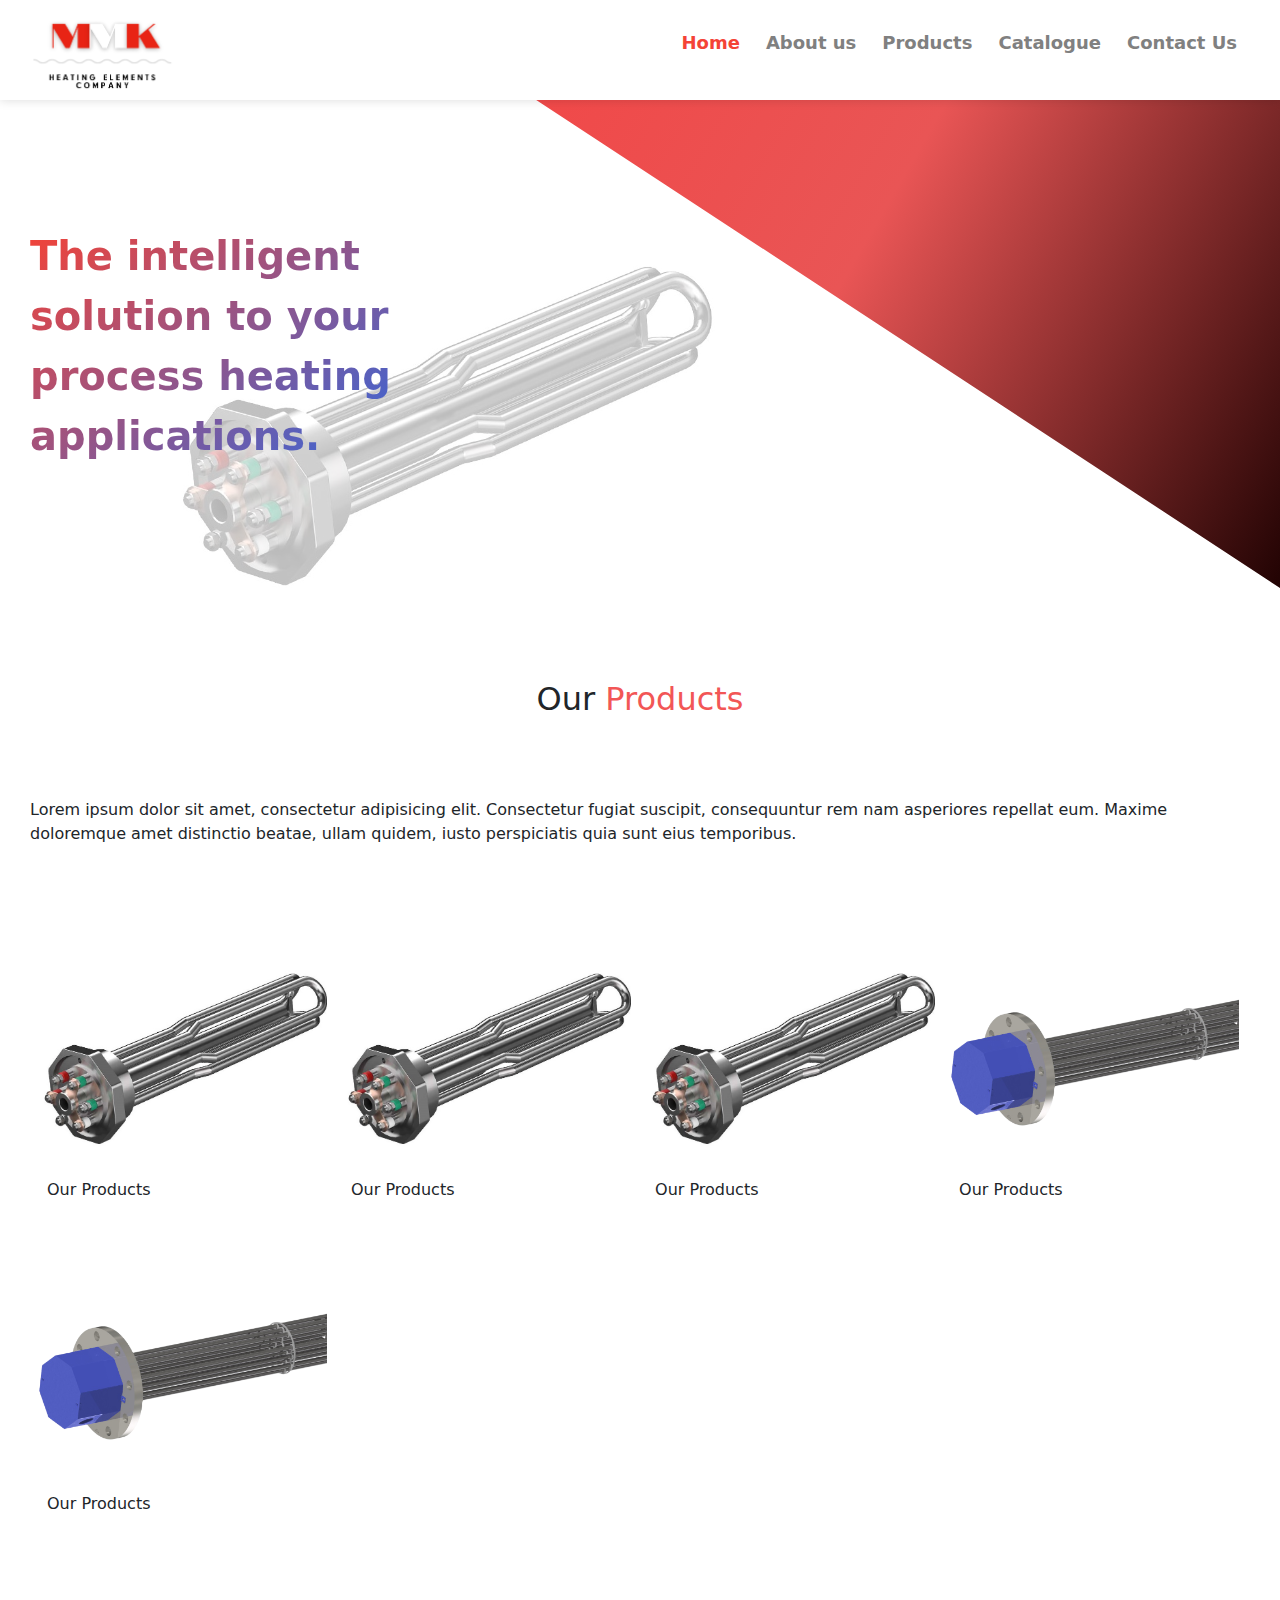
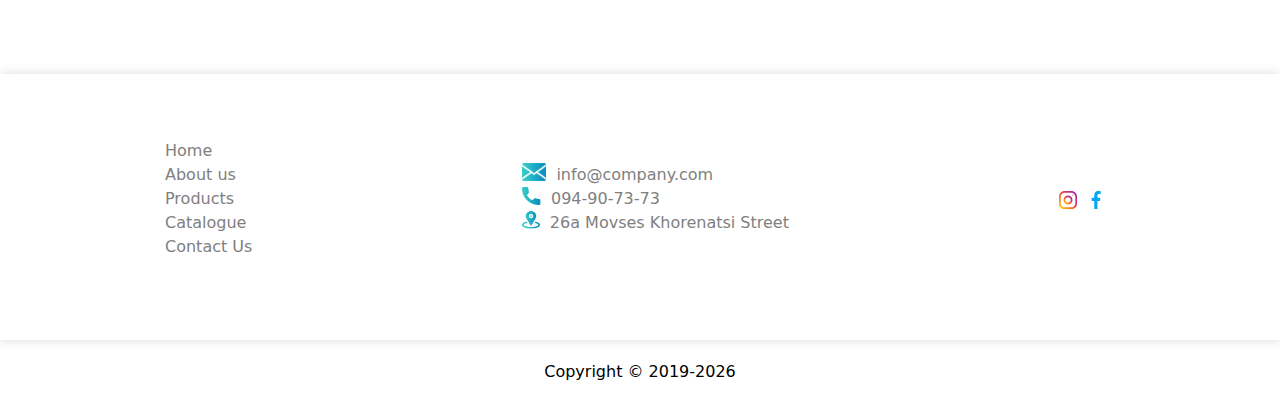
<file: index.html>
<!DOCTYPE html>
<html lang="en">
<head>
    <meta charset="UTF-8">
    <meta http-equiv="X-UA-Compatible" content="IE=edge">
    <meta name="viewport" content="width=device-width, initial-scale=1.0">
    <title>MMK Heating Elements Company</title>
    <link rel="shortcut icon" href="image/MMK.png">
    <link rel="stylesheet" href="css/bootstrap.min.css">
    <link rel="stylesheet" href="css/style.css">

</head>
<body>
    


    <header>
       <div class="header">
        <div class="bigContainer">
           <div class="menu">
            <div class="logo">
                <a href="index.html">
                    <img src="image/MMK.png" alt="">
                </a>
            </div>
            <div class="menuList">
                <ul class="navspan ">
                    <li><a href="index.html" class="activeColor">Home</a></li>
                    <li><a href="about.html">About us</a></li>
                    <li><a href="product.html">Products</a></li>
                    <li><a href="catalog.html">Catalogue</a></li>
                    <li><a href="contact.html">Contact Us</a></li>
                   
                </ul>
            </div>
            <a class="menuBar" data-bs-toggle="offcanvas" href="#mobilemenu" role="button" aria-controls="offcanvasExample">
                <img src="image/menu.png" alt="">
               </a>
           </div>     
          

              <div class="offcanvas offcanvas-start" tabindex="-1" id="mobilemenu" aria-labelledby="offcanvasExampleLabel">
                <div class="offcanvas-header">
                
                  <button type="button" class="btn-close text-reset" data-bs-dismiss="offcanvas" aria-label="Close"></button>
                </div>
                <div class="offcanvas-body">
                 
                  <div class="dropdown mt-3">
                    <div class="mobileList">
                        <ul class="navspan ">
                            <li><a href="index.html">Home</a></li>
                            <li><a href="about.html">About us</a></li>
                            <li><a href="product.html">Products</a></li>
                            <li><a href="catalog.html">Catalogue</a></li>
                            <li><a href="contact.html">Contact Us</a></li>
                           
                        </ul>
                    </div>
                  </div>
                </div>
              </div>
        </div>
       </div>


    </header>

    <section>
        <div class="banner bigContainer">
            <div class="bannertext ">
                <h1> The intelligent solution to your process heating applications.
                </h1>
                <div class="bannerimg ">
             <img src="image/Elpatron.jpg" alt="">
            </div> 
            </div> 
            
        </div>
    </section>
    <section>
      <div class="bigContainer">
        <div class="section-heading">
                        
          <h2>Our  <em>Products</em> </h2>
        </div>
      </div>
    </section>
    <section>
      <div class="bigContainer">
        <p>Lorem ipsum dolor sit amet, consectetur adipisicing elit. Consectetur fugiat suscipit, consequuntur rem nam asperiores repellat eum. Maxime doloremque amet distinctio beatae, ullam quidem, iusto perspiciatis quia sunt eius temporibus.</p>

      </div>
    </section>
    <section>
      <div class="service">
          <div class="bigContainer">
              <div class="service_block">
                  <div class="service_card">
                      <div class="service_img">
                          <img src="image/Elpatron.jpg" alt="service">
                          
                      </div>
                      <p>Our Products</p>
                      <a href="#">
                      <div class="service_content">
                          
                        <svg xmlns="http://www.w3.org/2000/svg" xmlns:xlink="http://www.w3.org/1999/xlink" version="1.1" width="36" height="36" viewBox="0 0 256 256" xml:space="preserve">

                          <defs>
                          </defs>
                          <g style="stroke: none; stroke-width: 0; stroke-dasharray: none; stroke-linecap: butt; stroke-linejoin: miter; stroke-miterlimit: 10; fill: none; fill-rule: nonzero; opacity: 1;" transform="translate(1.4065934065934016 1.4065934065934016) scale(2.81 2.81)" >
                            <path d="M 9.518 37.866 H 1 c -0.552 0 -1 -0.448 -1 -1 s 0.448 -1 1 -1 h 8.518 c 0.552 0 1 0.448 1 1 S 10.07 37.866 9.518 37.866 z" style="stroke: none; stroke-width: 1; stroke-dasharray: none; stroke-linecap: butt; stroke-linejoin: miter; stroke-miterlimit: 10; fill: #FF4F6B; fill-rule: nonzero; opacity: 1;" transform=" matrix(1 0 0 1 0 0) " stroke-linecap="round" />
                            <path d="M 57.872 77.188 c -0.603 0 -1.206 -0.229 -1.665 -0.688 l -9.587 -9.587 c -0.918 -0.92 -0.918 -2.414 0 -3.332 l 9.447 -9.447 H 29.181 c -0.552 0 -1 -0.447 -1 -1 s 0.448 -1 1 -1 h 29.301 c 0.404 0 0.77 0.243 0.924 0.617 c 0.155 0.374 0.069 0.804 -0.217 1.09 L 48.034 64.995 c -0.139 0.139 -0.139 0.365 0.001 0.505 l 9.585 9.585 c 0.139 0.14 0.365 0.139 0.504 0 l 29.78 -29.781 c 0.084 -0.084 0.099 -0.191 0.096 -0.266 c 0.003 -0.15 -0.012 -0.257 -0.096 -0.341 l -29.78 -29.781 c -0.181 -0.18 -0.321 -0.184 -0.504 0 l -9.586 9.585 c -0.139 0.139 -0.139 0.365 0 0.504 l 11.154 11.153 c 0.286 0.286 0.372 0.716 0.217 1.09 c -0.154 0.374 -0.52 0.617 -0.924 0.617 H 18.341 c -0.552 0 -1 -0.448 -1 -1 s 0.448 -1 1 -1 h 37.727 l -9.447 -9.447 c -0.918 -0.919 -0.918 -2.414 0 -3.332 l 9.586 -9.586 c 0.892 -0.891 2.444 -0.89 3.332 0 l 29.78 29.78 c 0.464 0.463 0.705 1.087 0.68 1.755 c 0.025 0.593 -0.216 1.216 -0.68 1.68 l -29.78 29.781 C 59.079 76.958 58.476 77.188 57.872 77.188 z" style="stroke: none; stroke-width: 1; stroke-dasharray: none; stroke-linecap: butt; stroke-linejoin: miter; stroke-miterlimit: 10; fill: #FF4F6B; fill-rule: nonzero; opacity: 1;" transform=" matrix(1 0 0 1 0 0) " stroke-linecap="round" />
                            <path d="M 20.862 54.134 h -8.295 c -0.552 0 -1 -0.447 -1 -1 s 0.448 -1 1 -1 h 8.295 c 0.552 0 1 0.447 1 1 S 21.414 54.134 20.862 54.134 z" style="stroke: none; stroke-width: 2; stroke-dasharray: none; stroke-linecap: butt; stroke-linejoin: miter; stroke-miterlimit: 10; fill: #FF4F6B; fill-rule: nonzero; opacity: 1;" transform=" matrix(1 0 0 1 0 0) " stroke-linecap="round" />
                            <path d="M 41.533 46 H 7.307 c -0.552 0 -1 -0.448 -1 -1 s 0.448 -1 1 -1 h 34.226 c 0.552 0 1 0.448 1 1 S 42.085 46 41.533 46 z" style="stroke: none; stroke-width: 1; stroke-dasharray: none; stroke-linecap: butt; stroke-linejoin: miter; stroke-miterlimit: 10; fill: #FF4F6B; fill-rule: nonzero; opacity: 1;" transform=" matrix(1 0 0 1 0 0) " stroke-linecap="round" />
                          </g>
                        </svg>
                      </div>
                    </a>
                  </div>
                  <div class="service_card">
                      <div class="service_img">
                        <img src="image/Elpatron.jpg" alt="service">
                      </div>
                      <p>Our Products</p>
                      <a href="#">
                      <div class="service_content">
                         
<svg xmlns="http://www.w3.org/2000/svg" xmlns:xlink="http://www.w3.org/1999/xlink" version="1.1" width="36" height="36" viewBox="0 0 256 256" xml:space="preserve">

  <defs>
  </defs>
  <g style="stroke: none; stroke-width: 0; stroke-dasharray: none; stroke-linecap: butt; stroke-linejoin: miter; stroke-miterlimit: 10; fill: none; fill-rule: nonzero; opacity: 1;" transform="translate(1.4065934065934016 1.4065934065934016) scale(2.81 2.81)" >
    <path d="M 9.518 37.866 H 1 c -0.552 0 -1 -0.448 -1 -1 s 0.448 -1 1 -1 h 8.518 c 0.552 0 1 0.448 1 1 S 10.07 37.866 9.518 37.866 z" style="stroke: none; stroke-width: 1; stroke-dasharray: none; stroke-linecap: butt; stroke-linejoin: miter; stroke-miterlimit: 10; fill: #FF4F6B; fill-rule: nonzero; opacity: 1;" transform=" matrix(1 0 0 1 0 0) " stroke-linecap="round" />
    <path d="M 57.872 77.188 c -0.603 0 -1.206 -0.229 -1.665 -0.688 l -9.587 -9.587 c -0.918 -0.92 -0.918 -2.414 0 -3.332 l 9.447 -9.447 H 29.181 c -0.552 0 -1 -0.447 -1 -1 s 0.448 -1 1 -1 h 29.301 c 0.404 0 0.77 0.243 0.924 0.617 c 0.155 0.374 0.069 0.804 -0.217 1.09 L 48.034 64.995 c -0.139 0.139 -0.139 0.365 0.001 0.505 l 9.585 9.585 c 0.139 0.14 0.365 0.139 0.504 0 l 29.78 -29.781 c 0.084 -0.084 0.099 -0.191 0.096 -0.266 c 0.003 -0.15 -0.012 -0.257 -0.096 -0.341 l -29.78 -29.781 c -0.181 -0.18 -0.321 -0.184 -0.504 0 l -9.586 9.585 c -0.139 0.139 -0.139 0.365 0 0.504 l 11.154 11.153 c 0.286 0.286 0.372 0.716 0.217 1.09 c -0.154 0.374 -0.52 0.617 -0.924 0.617 H 18.341 c -0.552 0 -1 -0.448 -1 -1 s 0.448 -1 1 -1 h 37.727 l -9.447 -9.447 c -0.918 -0.919 -0.918 -2.414 0 -3.332 l 9.586 -9.586 c 0.892 -0.891 2.444 -0.89 3.332 0 l 29.78 29.78 c 0.464 0.463 0.705 1.087 0.68 1.755 c 0.025 0.593 -0.216 1.216 -0.68 1.68 l -29.78 29.781 C 59.079 76.958 58.476 77.188 57.872 77.188 z" style="stroke: none; stroke-width: 1; stroke-dasharray: none; stroke-linecap: butt; stroke-linejoin: miter; stroke-miterlimit: 10; fill: #FF4F6B; fill-rule: nonzero; opacity: 1;" transform=" matrix(1 0 0 1 0 0) " stroke-linecap="round" />
    <path d="M 20.862 54.134 h -8.295 c -0.552 0 -1 -0.447 -1 -1 s 0.448 -1 1 -1 h 8.295 c 0.552 0 1 0.447 1 1 S 21.414 54.134 20.862 54.134 z" style="stroke: none; stroke-width: 1; stroke-dasharray: none; stroke-linecap: butt; stroke-linejoin: miter; stroke-miterlimit: 10; fill: #FF4F6B; fill-rule: nonzero; opacity: 1;" transform=" matrix(1 0 0 1 0 0) " stroke-linecap="round" />
    <path d="M 41.533 46 H 7.307 c -0.552 0 -1 -0.448 -1 -1 s 0.448 -1 1 -1 h 34.226 c 0.552 0 1 0.448 1 1 S 42.085 46 41.533 46 z" style="stroke: none; stroke-width: 1; stroke-dasharray: none; stroke-linecap: butt; stroke-linejoin: miter; stroke-miterlimit: 10; fill: #FF4F6B; fill-rule: nonzero; opacity: 1;" transform=" matrix(1 0 0 1 0 0) " stroke-linecap="round" />
  </g>
</svg>
                      </div>
                    </a>
                  </div>
                  <div class="service_card">
                      <div class="service_img">
                        <img src="image/Elpatron.jpg" alt="service">
                      </div>
                      <p>Our Products</p>
                      <a href="#">
                      <div class="service_content">
                        <svg xmlns="http://www.w3.org/2000/svg" xmlns:xlink="http://www.w3.org/1999/xlink" version="1.1" width="36" height="36" viewBox="0 0 256 256" xml:space="preserve">

                          <defs>
                          </defs>
                          <g style="stroke: none; stroke-width: 0; stroke-dasharray: none; stroke-linecap: butt; stroke-linejoin: miter; stroke-miterlimit: 10; fill: none; fill-rule: nonzero; opacity: 1;" transform="translate(1.4065934065934016 1.4065934065934016) scale(2.81 2.81)" >
                            <path d="M 9.518 37.866 H 1 c -0.552 0 -1 -0.448 -1 -1 s 0.448 -1 1 -1 h 8.518 c 0.552 0 1 0.448 1 1 S 10.07 37.866 9.518 37.866 z" style="stroke: none; stroke-width: 1; stroke-dasharray: none; stroke-linecap: butt; stroke-linejoin: miter; stroke-miterlimit: 10; fill: #FF4F6B; fill-rule: nonzero; opacity: 1;" transform=" matrix(1 0 0 1 0 0) " stroke-linecap="round" />
                            <path d="M 57.872 77.188 c -0.603 0 -1.206 -0.229 -1.665 -0.688 l -9.587 -9.587 c -0.918 -0.92 -0.918 -2.414 0 -3.332 l 9.447 -9.447 H 29.181 c -0.552 0 -1 -0.447 -1 -1 s 0.448 -1 1 -1 h 29.301 c 0.404 0 0.77 0.243 0.924 0.617 c 0.155 0.374 0.069 0.804 -0.217 1.09 L 48.034 64.995 c -0.139 0.139 -0.139 0.365 0.001 0.505 l 9.585 9.585 c 0.139 0.14 0.365 0.139 0.504 0 l 29.78 -29.781 c 0.084 -0.084 0.099 -0.191 0.096 -0.266 c 0.003 -0.15 -0.012 -0.257 -0.096 -0.341 l -29.78 -29.781 c -0.181 -0.18 -0.321 -0.184 -0.504 0 l -9.586 9.585 c -0.139 0.139 -0.139 0.365 0 0.504 l 11.154 11.153 c 0.286 0.286 0.372 0.716 0.217 1.09 c -0.154 0.374 -0.52 0.617 -0.924 0.617 H 18.341 c -0.552 0 -1 -0.448 -1 -1 s 0.448 -1 1 -1 h 37.727 l -9.447 -9.447 c -0.918 -0.919 -0.918 -2.414 0 -3.332 l 9.586 -9.586 c 0.892 -0.891 2.444 -0.89 3.332 0 l 29.78 29.78 c 0.464 0.463 0.705 1.087 0.68 1.755 c 0.025 0.593 -0.216 1.216 -0.68 1.68 l -29.78 29.781 C 59.079 76.958 58.476 77.188 57.872 77.188 z" style="stroke: none; stroke-width: 1; stroke-dasharray: none; stroke-linecap: butt; stroke-linejoin: miter; stroke-miterlimit: 10; fill: #FF4F6B; fill-rule: nonzero; opacity: 1;" transform=" matrix(1 0 0 1 0 0) " stroke-linecap="round" />
                            <path d="M 20.862 54.134 h -8.295 c -0.552 0 -1 -0.447 -1 -1 s 0.448 -1 1 -1 h 8.295 c 0.552 0 1 0.447 1 1 S 21.414 54.134 20.862 54.134 z" style="stroke: none; stroke-width: 1; stroke-dasharray: none; stroke-linecap: butt; stroke-linejoin: miter; stroke-miterlimit: 10; fill: #FF4F6B; fill-rule: nonzero; opacity: 1;" transform=" matrix(1 0 0 1 0 0) " stroke-linecap="round" />
                            <path d="M 41.533 46 H 7.307 c -0.552 0 -1 -0.448 -1 -1 s 0.448 -1 1 -1 h 34.226 c 0.552 0 1 0.448 1 1 S 42.085 46 41.533 46 z" style="stroke: none; stroke-width: 1; stroke-dasharray: none; stroke-linecap: butt; stroke-linejoin: miter; stroke-miterlimit: 10; fill: #FF4F6B; fill-rule: nonzero; opacity: 1;" transform=" matrix(1 0 0 1 0 0) " stroke-linecap="round" />
                          </g>
                        </svg>
                      </div>
                    </a>
                  </div>
                  <div class="service_card">
                      <div class="service_img">
                          <img src="image/bannerimage.png" alt="service">
                      </div>
                      <p>Our Products</p>
                      <a href="#">
                      <div class="service_content">
                        <svg xmlns="http://www.w3.org/2000/svg" xmlns:xlink="http://www.w3.org/1999/xlink" version="1.1" width="36" height="36" viewBox="0 0 256 256" xml:space="preserve">

                          <defs>
                          </defs>
                          <g style="stroke: none; stroke-width: 0; stroke-dasharray: none; stroke-linecap: butt; stroke-linejoin: miter; stroke-miterlimit: 10; fill: none; fill-rule: nonzero; opacity: 1;" transform="translate(1.4065934065934016 1.4065934065934016) scale(2.81 2.81)" >
                            <path d="M 9.518 37.866 H 1 c -0.552 0 -1 -0.448 -1 -1 s 0.448 -1 1 -1 h 8.518 c 0.552 0 1 0.448 1 1 S 10.07 37.866 9.518 37.866 z" style="stroke: none; stroke-width: 1; stroke-dasharray: none; stroke-linecap: butt; stroke-linejoin: miter; stroke-miterlimit: 10; fill: #FF4F6B; fill-rule: nonzero; opacity: 1;" transform=" matrix(1 0 0 1 0 0) " stroke-linecap="round" />
                            <path d="M 57.872 77.188 c -0.603 0 -1.206 -0.229 -1.665 -0.688 l -9.587 -9.587 c -0.918 -0.92 -0.918 -2.414 0 -3.332 l 9.447 -9.447 H 29.181 c -0.552 0 -1 -0.447 -1 -1 s 0.448 -1 1 -1 h 29.301 c 0.404 0 0.77 0.243 0.924 0.617 c 0.155 0.374 0.069 0.804 -0.217 1.09 L 48.034 64.995 c -0.139 0.139 -0.139 0.365 0.001 0.505 l 9.585 9.585 c 0.139 0.14 0.365 0.139 0.504 0 l 29.78 -29.781 c 0.084 -0.084 0.099 -0.191 0.096 -0.266 c 0.003 -0.15 -0.012 -0.257 -0.096 -0.341 l -29.78 -29.781 c -0.181 -0.18 -0.321 -0.184 -0.504 0 l -9.586 9.585 c -0.139 0.139 -0.139 0.365 0 0.504 l 11.154 11.153 c 0.286 0.286 0.372 0.716 0.217 1.09 c -0.154 0.374 -0.52 0.617 -0.924 0.617 H 18.341 c -0.552 0 -1 -0.448 -1 -1 s 0.448 -1 1 -1 h 37.727 l -9.447 -9.447 c -0.918 -0.919 -0.918 -2.414 0 -3.332 l 9.586 -9.586 c 0.892 -0.891 2.444 -0.89 3.332 0 l 29.78 29.78 c 0.464 0.463 0.705 1.087 0.68 1.755 c 0.025 0.593 -0.216 1.216 -0.68 1.68 l -29.78 29.781 C 59.079 76.958 58.476 77.188 57.872 77.188 z" style="stroke: none; stroke-width: 1; stroke-dasharray: none; stroke-linecap: butt; stroke-linejoin: miter; stroke-miterlimit: 10; fill: #FF4F6B; fill-rule: nonzero; opacity: 1;" transform=" matrix(1 0 0 1 0 0) " stroke-linecap="round" />
                            <path d="M 20.862 54.134 h -8.295 c -0.552 0 -1 -0.447 -1 -1 s 0.448 -1 1 -1 h 8.295 c 0.552 0 1 0.447 1 1 S 21.414 54.134 20.862 54.134 z" style="stroke: none; stroke-width: 1; stroke-dasharray: none; stroke-linecap: butt; stroke-linejoin: miter; stroke-miterlimit: 10; fill: #FF4F6B; fill-rule: nonzero; opacity: 1;" transform=" matrix(1 0 0 1 0 0) " stroke-linecap="round" />
                            <path d="M 41.533 46 H 7.307 c -0.552 0 -1 -0.448 -1 -1 s 0.448 -1 1 -1 h 34.226 c 0.552 0 1 0.448 1 1 S 42.085 46 41.533 46 z" style="stroke: none; stroke-width: 1; stroke-dasharray: none; stroke-linecap: butt; stroke-linejoin: miter; stroke-miterlimit: 10; fill: #FF4F6B; fill-rule: nonzero; opacity: 1;" transform=" matrix(1 0 0 1 0 0) " stroke-linecap="round" />
                          </g>
                        </svg>
                      </div>
                    </a>
                  </div>
                  <div class="service_card">
                    <div class="service_img">
                      <img src="image/bannerimage.png" alt="service">
                    </div>
                    <p>Our Products</p>
                    <a href="#">
                    <div class="service_content">
                      <svg xmlns="http://www.w3.org/2000/svg" xmlns:xlink="http://www.w3.org/1999/xlink" version="1.1" width="36" height="36" viewBox="0 0 256 256" xml:space="preserve">

                        <defs>
                        </defs>
                        <g style="stroke: none; stroke-width: 0; stroke-dasharray: none; stroke-linecap: butt; stroke-linejoin: miter; stroke-miterlimit: 10; fill: none; fill-rule: nonzero; opacity: 1;" transform="translate(1.4065934065934016 1.4065934065934016) scale(2.81 2.81)" >
                          <path d="M 9.518 37.866 H 1 c -0.552 0 -1 -0.448 -1 -1 s 0.448 -1 1 -1 h 8.518 c 0.552 0 1 0.448 1 1 S 10.07 37.866 9.518 37.866 z" style="stroke: none; stroke-width: 1; stroke-dasharray: none; stroke-linecap: butt; stroke-linejoin: miter; stroke-miterlimit: 10; fill: #FF4F6B; fill-rule: nonzero; opacity: 1;" transform=" matrix(1 0 0 1 0 0) " stroke-linecap="round" />
                          <path d="M 57.872 77.188 c -0.603 0 -1.206 -0.229 -1.665 -0.688 l -9.587 -9.587 c -0.918 -0.92 -0.918 -2.414 0 -3.332 l 9.447 -9.447 H 29.181 c -0.552 0 -1 -0.447 -1 -1 s 0.448 -1 1 -1 h 29.301 c 0.404 0 0.77 0.243 0.924 0.617 c 0.155 0.374 0.069 0.804 -0.217 1.09 L 48.034 64.995 c -0.139 0.139 -0.139 0.365 0.001 0.505 l 9.585 9.585 c 0.139 0.14 0.365 0.139 0.504 0 l 29.78 -29.781 c 0.084 -0.084 0.099 -0.191 0.096 -0.266 c 0.003 -0.15 -0.012 -0.257 -0.096 -0.341 l -29.78 -29.781 c -0.181 -0.18 -0.321 -0.184 -0.504 0 l -9.586 9.585 c -0.139 0.139 -0.139 0.365 0 0.504 l 11.154 11.153 c 0.286 0.286 0.372 0.716 0.217 1.09 c -0.154 0.374 -0.52 0.617 -0.924 0.617 H 18.341 c -0.552 0 -1 -0.448 -1 -1 s 0.448 -1 1 -1 h 37.727 l -9.447 -9.447 c -0.918 -0.919 -0.918 -2.414 0 -3.332 l 9.586 -9.586 c 0.892 -0.891 2.444 -0.89 3.332 0 l 29.78 29.78 c 0.464 0.463 0.705 1.087 0.68 1.755 c 0.025 0.593 -0.216 1.216 -0.68 1.68 l -29.78 29.781 C 59.079 76.958 58.476 77.188 57.872 77.188 z" style="stroke: none; stroke-width: 1; stroke-dasharray: none; stroke-linecap: butt; stroke-linejoin: miter; stroke-miterlimit: 10; fill: #FF4F6B; fill-rule: nonzero; opacity: 1;" transform=" matrix(1 0 0 1 0 0) " stroke-linecap="round" />
                          <path d="M 20.862 54.134 h -8.295 c -0.552 0 -1 -0.447 -1 -1 s 0.448 -1 1 -1 h 8.295 c 0.552 0 1 0.447 1 1 S 21.414 54.134 20.862 54.134 z" style="stroke: none; stroke-width: 1; stroke-dasharray: none; stroke-linecap: butt; stroke-linejoin: miter; stroke-miterlimit: 10; fill: #FF4F6B; fill-rule: nonzero; opacity: 1;" transform=" matrix(1 0 0 1 0 0) " stroke-linecap="round" />
                          <path d="M 41.533 46 H 7.307 c -0.552 0 -1 -0.448 -1 -1 s 0.448 -1 1 -1 h 34.226 c 0.552 0 1 0.448 1 1 S 42.085 46 41.533 46 z" style="stroke: none; stroke-width: 1; stroke-dasharray: none; stroke-linecap: butt; stroke-linejoin: miter; stroke-miterlimit: 10; fill: #FF4F6B; fill-rule: nonzero; opacity: 1;" transform=" matrix(1 0 0 1 0 0) " stroke-linecap="round" />
                        </g>
                      </svg>
                    </div>
                  </a>
                </div>
              </div>
          </div>
      </div>
  </section>
    <section class="footerBlock">
       
        <div class="bigContainer">
        
            <div class="contact-info">
              <ul>
                <li>
                  <ul class="footermenu ">
                    <li><a href="index.html">Home</a></li>
                    <li><a href="about.html">About us</a></li>
                    <li><a href="product.html">Products</a></li>
                    <li><a href="catalog.html">Catalogue</a></li>
                    <li><a href="contact.html">Contact Us</a></li>
                   
                </ul>
                </li>
                <li>
                  <div class="icon">
                    <img src="image/contact-icon-01.png" alt="email ">
                    <a href="mailto:">info@company.com</a>
                  </div>
                  <div class="icon">
                    <img src="image/contact-icon-02.png" alt=" phone">
                    <a href="tel:+37494907373"> 094-90-73-73</a>
                  </div>
                  <div class="icon">
                    <img src="image/contact-icon-03.png" alt="location">
                    <a target="_blank" href="https://goo.gl/maps/XUuBznUYxQssS3ZV9">26a Movses Khorenatsi Street</a>
                  </div>
               
                  
                </li>
             
                <li>
                  <div class="icon">
                    <a href="#">
                    <img src="image/instagram.svg" alt="instagram"></a>
                    <a href="#">
                    <img src="image/facebook.svg" alt="facebook"></a>
                   

                  </div>
                </li>
              </ul>
            </div>
          </div>
    </section>
    <footer>
        <div class="footer">
          <p class="copyright">Copyright &copy; 2019-<b class="year"> </b> </p>
        </div>
      </footer>

    <script src="js/bootstrap.min.js"></script>
    <script src="js/script.js"></script>
    
</body>
</html>
</file>
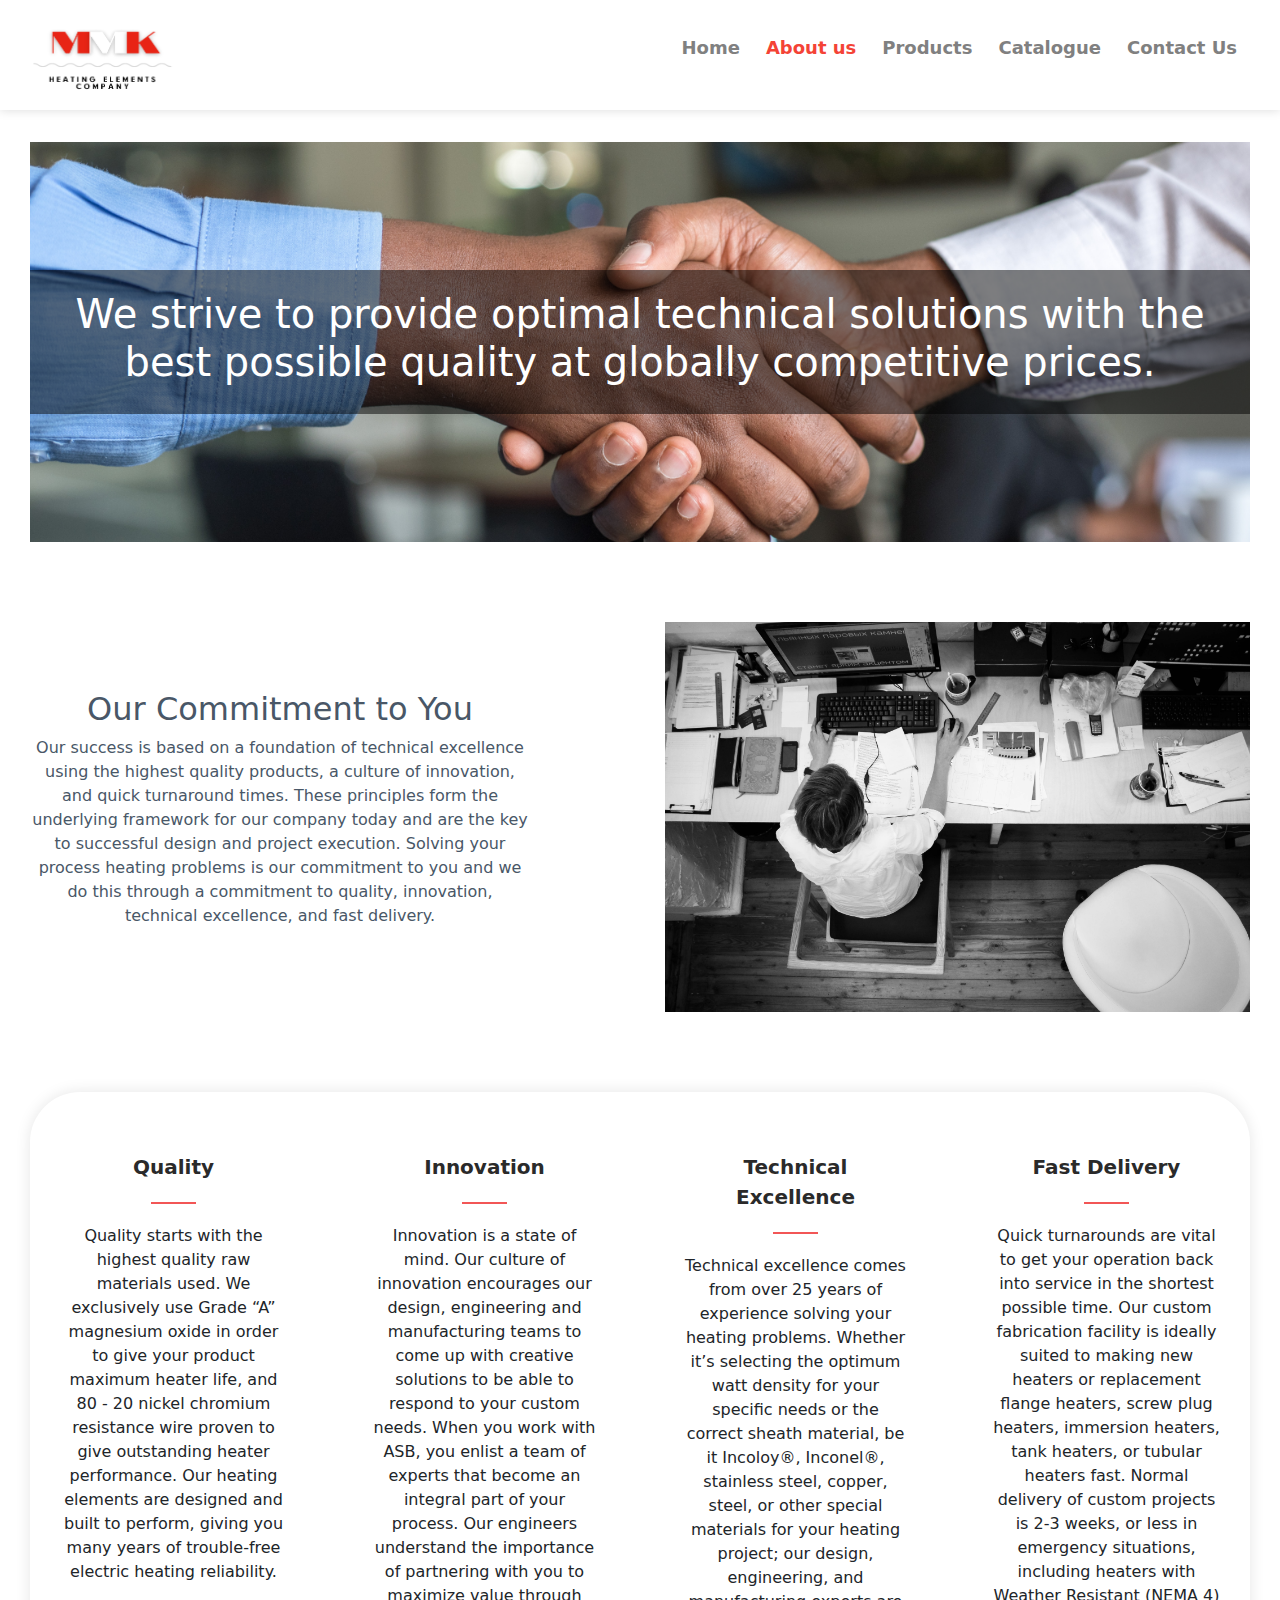
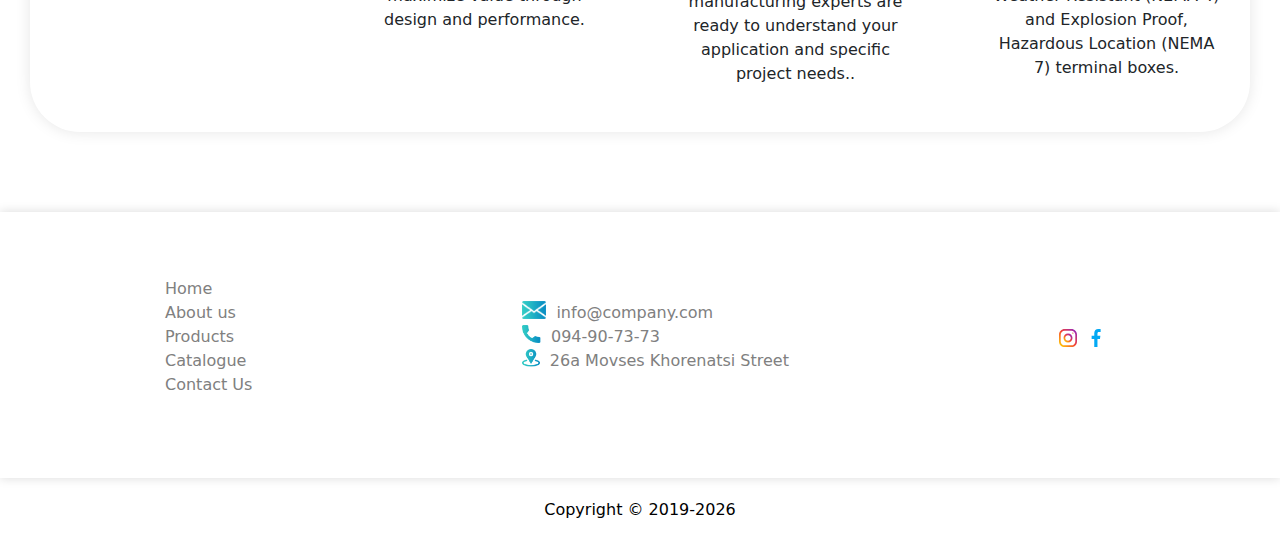
<file: about.html>
<!DOCTYPE html>
<html lang="en">
<head>
    <meta charset="UTF-8">
    <meta http-equiv="X-UA-Compatible" content="IE=edge">
    <meta name="viewport" content="width=device-width, initial-scale=1.0">
    <title>MMK Heating Elements Company</title>
   <link rel="shortcut icon" href="image/MMK.png">
    <link rel="stylesheet" href="css/bootstrap.min.css">
    <link rel="stylesheet" href="css/style.css">

</head>
<body>
    


    <header>
       <div class="header">
        <div class="bigContainer">
           <div class="menu">
            <div class="logo">
                <a href="index.html">
                    <img src="image/MMK.png" class="logonor" alt="logo">
                </a>
            </div>
            <div class="menuList">
                <ul class="navspan ">
                    <li><a href="index.html">Home</a></li>
                    <li><a href="about.html" class="activeColor">About us</a></li>
                    <li><a href="product.html">Products</a></li>
                    <li><a href="catalog.html">Catalogue</a></li>
                    <li><a href="contact.html">Contact Us</a></li>
                   
                </ul>
            </div>
            <a class="menuBar" data-bs-toggle="offcanvas" href="#mobilemenu" role="button" aria-controls="offcanvasExample">
                <img src="image/menu.png" alt="">
               </a>
           </div>     
          

              <div class="offcanvas offcanvas-start" tabindex="-1" id="mobilemenu" aria-labelledby="offcanvasExampleLabel">
                <div class="offcanvas-header">
                
                  <button type="button" class="btn-close text-reset" data-bs-dismiss="offcanvas" aria-label="Close"></button>
                </div>
                <div class="offcanvas-body">
                 
                  <div class="dropdown mt-3">
                    <div class="mobileList">
                        <ul class="navspan ">
                            <li><a href="index.html">Home</a></li>
                            <li><a href="about.html">About us</a></li>
                            <li><a href="product.html">Products</a></li>
                            <li><a href="catalog.html">Catalogue</a></li>
                            <li><a href="contact.html">Contact Us</a></li>
                           
                        </ul>
                    </div>
                  </div>
                </div>
              </div>
        </div>
       </div>


    </header>
    <section>
        <div class="bigContainer">

            
        <div class="about ">
            <img src="image/deal.jpg" alt="deal">
            <div class="aboutText">
                <h1>We strive to provide optimal technical solutions with the best possible quality at globally competitive prices.</h1>
            </div>
        </div>
    </div>  
    </section>
    <section>
      <div class="bigContainer">
        <div class="commitment">
             <div class="committext">
            <h2>Our Commitment to You</h2>  
            <p>Our success is based on a foundation of technical excellence using the highest quality products, a culture of innovation, and quick turnaround times. These principles form the underlying framework for our company today and are the key to successful design and project execution. Solving your process heating problems is our commitment to you and we do this through a commitment to quality, innovation, technical excellence, and fast delivery.</p>
        </div>
        <div class="commitimage">
            <img src="image/commitment.jpg" alt="">
        </div>
        </div>
       
      </div>

    </section>
    <section>
        <div class="bigContainer">
            <div class="cont" >
            
              <div class="row">
                <div class="col-lg-12">
                  <div class="features-content">
                    <div class="row">
                     
                      <div class="col-sm-6 col-lg-3">
                     
                        <div class="features-item ">
                          
                          <h4>Quality</h4>
                          <div class="line-dec"></div>
                          <p>Quality starts with the highest quality raw materials used. We exclusively use Grade “A” magnesium oxide in order to give your product maximum heater life, and 80 - 20 nickel chromium resistance wire proven to give outstanding heater performance. Our heating elements are designed and built to perform, 
                            giving you many years of trouble-free electric heating reliability.</p>
                        </div>
                      
                      </div>
                    
                      <div class="col-sm-6 col-lg-3">
                     
                        <div class="features-item  ">
                          
                          <h4>Innovation</h4>
                          <div class="line-dec"></div>
                          <p>Innovation is a state of mind. Our culture of innovation encourages our design, engineering and manufacturing teams to come up with creative solutions to be able to respond to your custom needs. When you work with ASB, you enlist a team of experts that become an integral part of your process. Our engineers understand the
                             importance of partnering with you to maximize value through design and performance.</p>
                        </div>
                        
                      </div>
                      <div class=" col-sm-6 col-lg-3">
                       
                        <div class="features-item ">
                         
                          
                          <h4>Technical Excellence</h4>
                          <div class="line-dec"></div>
                          <p>Technical excellence comes from over 25 years of experience solving your heating problems. Whether it’s selecting the optimum watt density for your specific needs or the correct sheath material, be it Incoloy®, Inconel®, stainless steel, copper, steel, or other special materials for your heating project; our design, engineering, and manufacturing 
                            experts are ready to understand your application and specific project needs..</p>
                        </div>
               
                      </div>
                      <div class="col-sm-6 col-lg-3">
                        
                        <div class="features-item  ">
                        
                         
                          <h4>Fast Delivery</h4>
                          <div class="line-dec"></div>
                          <p>Quick turnarounds are vital to get your operation back into service in the shortest possible time. Our custom fabrication facility is ideally suited to making new heaters or replacement flange heaters, screw plug heaters, immersion heaters, tank heaters, or tubular heaters fast. Normal delivery of custom projects is 2-3 weeks, or less in emergency situations, including heaters with Weather Resistant (NEMA 4) and Explosion Proof,
                             Hazardous Location (NEMA 7) terminal boxes.</p>
                        </div>
                      
                      </div>
                    </div>
                  </div>
                </div>
    </section>
    <section class="footerBlock">
       
      <div class="bigContainer">
      
          <div class="contact-info">
            <ul>
              <li>
                <ul class="footermenu ">
                  <li><a href="index.html">Home</a></li>
                  <li><a href="about.html">About us</a></li>
                  <li><a href="product.html">Products</a></li>
                  <li><a href="catalog.html">Catalogue</a></li>
                  <li><a href="contact.html">Contact Us</a></li>
                 
              </ul>
              </li>
              <li>
                <div class="icon">
                  <img src="image/contact-icon-01.png" alt="email ">
                  <a href="mailto:">info@company.com</a>
                </div>
                <div class="icon">
                  <img src="image/contact-icon-02.png" alt="phone">
                  <a href="tel:+37494907373"> 094-90-73-73</a>
                </div>
                <div class="icon">
                  <img src="image/contact-icon-03.png" alt="location">
                  <a target="_blank" href="https://goo.gl/maps/XUuBznUYxQssS3ZV9">26a Movses Khorenatsi Street</a>
                </div>
             
                
              </li>
           
              <li>
                <div class="icon">
                  <a href="#">
                  <img src="image/instagram.svg" alt="instagram"></a>
                  <a href="#">
                  <img src="image/facebook.svg" alt="facebook"></a>
                 

                </div>
              </li>
            </ul>
          </div>
        </div>
  </section>

    
    <footer>
        <div class="footer">
          <p class="copyright">Copyright &copy; 2019-<b class="year"> </b> </p>
        </div>
      </footer>

    <script src="js/bootstrap.min.js"></script>
    <script src="js/script.js"></script>
    
</body>
</html>
</file>
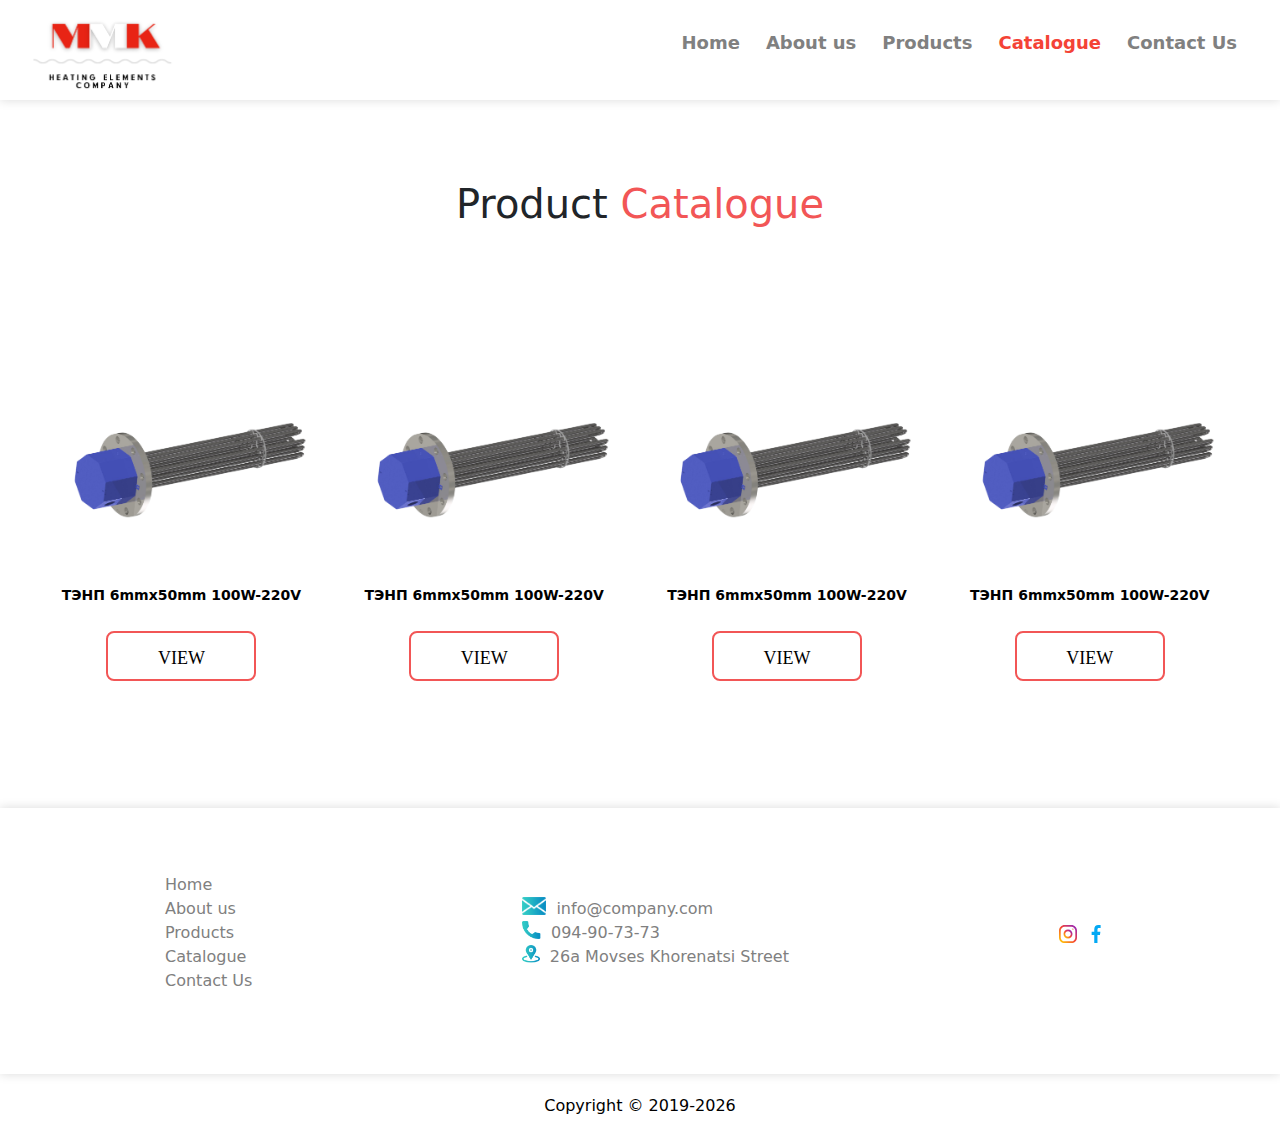
<file: catalog.html>
<!DOCTYPE html>
<html lang="en">
<head>
    <meta charset="UTF-8">
    <meta http-equiv="X-UA-Compatible" content="IE=edge">
    <meta name="viewport" content="width=device-width, initial-scale=1.0">
    <title>MMK Heating Elements Company</title>
   <link rel="shortcut icon" href="image/MMK.png">
    <link rel="stylesheet" href="css/bootstrap.min.css">
    <link rel="stylesheet" href="css/style.css">

</head>
<body>
    


    <header>
       <div class="header">
        <div class="bigContainer">
           <div class="menu">
            <div class="logo">
                <a href="index.html">
                    <img src="image/MMK.png" alt="">
                </a>
            </div>
            <div class="menuList">
                <ul class="navspan ">
                    <li><a href="index.html">Home</a></li>
                    <li><a href="about.html">About us</a></li>
                    <li><a href="product.html">Products</a></li>
                    <li><a href="catalog.html" class="activeColor">Catalogue</a></li>
                    <li><a href="contact.html">Contact Us</a></li>
                   
                </ul>
            </div>
            <a class="menuBar" data-bs-toggle="offcanvas" href="#mobilemenu" role="button" aria-controls="offcanvasExample">
                <img src="image/menu.png" alt="">
               </a>
           </div>     
          

              <div class="offcanvas offcanvas-start" tabindex="-1" id="mobilemenu" aria-labelledby="offcanvasExampleLabel">
                <div class="offcanvas-header">
                
                  <button type="button" class="btn-close text-reset" data-bs-dismiss="offcanvas" aria-label="Close"></button>
                </div>
                <div class="offcanvas-body">
                 
                  <div class="dropdown mt-3">
                    <div class="mobileList">
                        <ul class="navspan ">
                            <li><a href="index.html">Home</a></li>
                            <li><a href="about.html">About us</a></li>
                            <li><a href="product.html">Products</a></li>
                            <li><a href="catalog.html">Catalogue</a></li>
                            <li><a href="contact.html">Contact Us</a></li>
                           
                        </ul>
                    </div>
                  </div>
                </div>
              </div>
        </div>
       </div>


    </header>

    <section>
      <div class="bigContainer">
        <div class="section-heading">
                            
          <h1> Product <em>Catalogue</em> </h1>
        </div>
      </div>
    </section>
    <section>
      
        <div class="bigContainer">
            <div class="card_block">
       
                    <div class="catalog_content">
                      <a href="#">
                        <div class="catalog_img">
                            <img src="image/bannerimage.png" alt="aid">
                          
                            
                        </div>
                        <div class="catalog_text">
                            <p>ТЭНП 6mmx50mm 100W-220V </p>
                            <a href="#" class="main_btn">
                              <button>View</button>
                            </a>
                        </div>
                      </a>
                    </div>
              
                
                    <div class="catalog_content">
                      <a href="#">
                        <div class="catalog_img">
                            <img src="image/bannerimage.png" alt="aid">
                          
                            
                        </div>
                        <div class="catalog_text">
                            <p>ТЭНП 6mmx50mm 100W-220V </p>
                            <a href="#" class="main_btn">
                              <button>View</button>
                            </a>
                        </div>
                      </a>
                    </div>
              
                
                    <div class="catalog_content">
                      <a href="#">
                        <div class="catalog_img">
                            <img src="image/bannerimage.png" alt="aid">
                          
                            
                        </div>
                        <div class="catalog_text">
                            <p>ТЭНП 6mmx50mm 100W-220V </p>
                            <a href="#" class="main_btn">
                              <button>View</button>
                            </a>
                        </div>
                      </a>
                    </div>
                    <div class="catalog_content">
                      <a href="#">
                        <div class="catalog_img">
                            <img src="image/bannerimage.png" alt="aid">
                          
                            
                        </div>
                        <div class="catalog_text">
                            <p>ТЭНП 6mmx50mm 100W-220V </p>
                            <a href="#" class="main_btn">
                              <button>View</button>
                            </a>
                        </div>
                      </a>
                    </div>
              
            </div>
        </div>
    </section>
  
    
    <section class="footerBlock">
       
      <div class="bigContainer">
      
          <div class="contact-info">
            <ul>
              <li>
                <ul class="footermenu ">
                  <li><a href="index.html">Home</a></li>
                  <li><a href="about.html">About us</a></li>
                  <li><a href="product.html">Products</a></li>
                  <li><a href="catalog.html">Catalogue</a></li>
                  <li><a href="contact.html">Contact Us</a></li>
                 
              </ul>
              </li>
              <li>
                <div class="icon">
                  <img src="image/contact-icon-01.png" alt="email ">
                  <a href="mailto:">info@company.com</a>
                </div>
                <div class="icon">
                  <img src="image/contact-icon-02.png" alt="phone">
                  <a href="tel:+37494907373"> 094-90-73-73</a>
                </div>
                <div class="icon">
                  <img src="image/contact-icon-03.png" alt="location">
                  <a target="_blank" href="https://goo.gl/maps/XUuBznUYxQssS3ZV9">26a Movses Khorenatsi Street</a>
                </div>
             
                
              </li>
           
              <li>
                <div class="icon">
                  <a href="#">
                  <img src="image/instagram.svg" alt="instagram"></a>
                  <a href="#">
                  <img src="image/facebook.svg" alt="facebook"></a>
                 

                </div>
              </li>
            </ul>
          </div>
        </div>
  </section>
    <footer>
        <div class="footer">
          <p class="copyright">Copyright &copy; 2019-<b class="year"> </b> </p>
        </div>
      </footer>

    <script src="js/bootstrap.min.js"></script>
    <script src="js/script.js"></script>
    
</body>
</html>
</file>
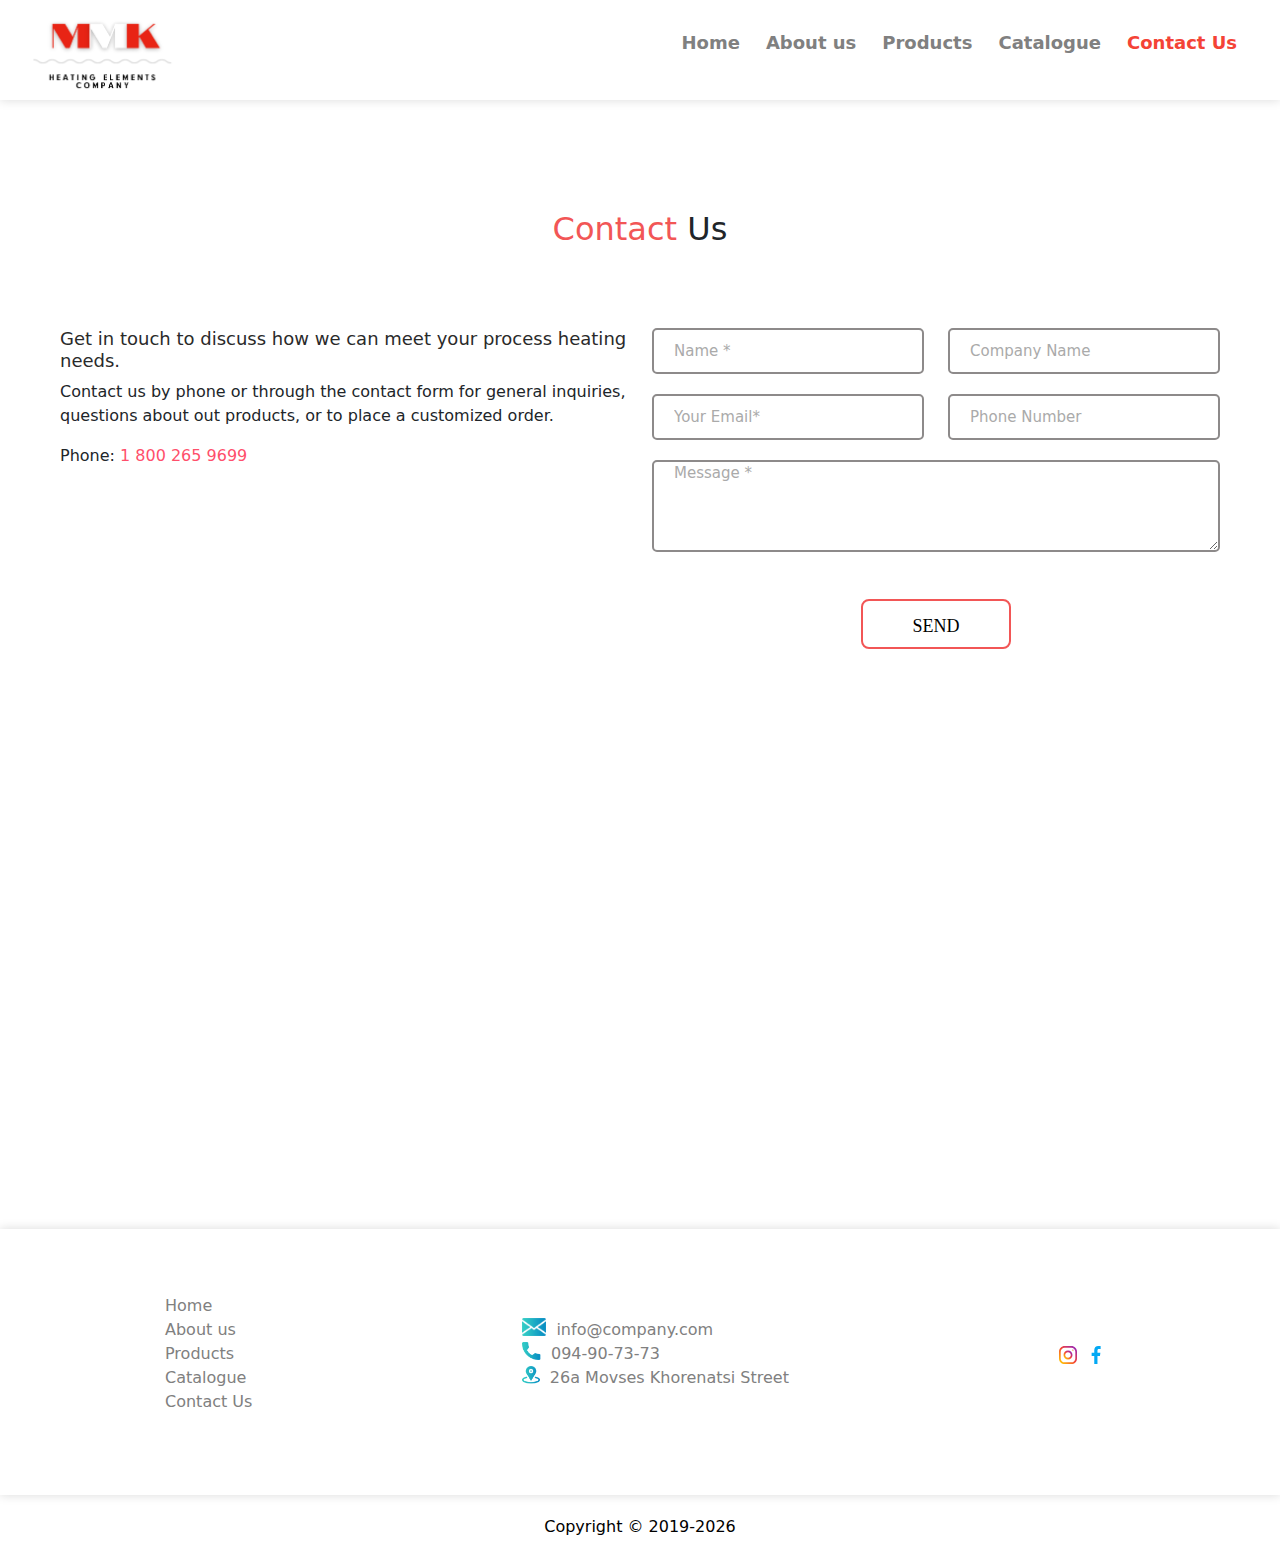
<file: contact.html>
<!DOCTYPE html>
<html lang="en">
<head>
    <meta charset="UTF-8">
    <meta http-equiv="X-UA-Compatible" content="IE=edge">
    <meta name="viewport" content="width=device-width, initial-scale=1.0">
    <title>MMK Heating Elements Company</title>
    <link rel="shortcut icon" href="image/MMK.png">
    <link rel="stylesheet" href="css/bootstrap.min.css">
    <link rel="stylesheet" href="css/style.css">

</head>
<body>
    


    <header>
       <div class="header">
        <div class="bigContainer">
           <div class="menu">
            <div class="logo">
                <a href="index.html">
                  <img src="image/MMK.png" alt="logo">
                </a>
            </div>
            <div class="menuList">
                <ul class="navspan ">
                    <li><a href="index.html">Home</a></li>
                    <li><a href="about.html">About us</a></li>
                    <li><a href="product.html">Products</a></li>
                    <li><a href="catalog.html">Catalogue</a></li>
                    <li><a href="contact.html" class="activeColor">Contact Us</a></li>
                   
                </ul>
            </div>
            <a class="menuBar" data-bs-toggle="offcanvas" href="#mobilemenu" role="button" aria-controls="offcanvasExample">
                <img src="image/menu.png" alt="">
               </a>
           </div>     
          

              <div class="offcanvas offcanvas-start" tabindex="-1" id="mobilemenu" aria-labelledby="offcanvasExampleLabel">
                <div class="offcanvas-header">
                
                  <button type="button" class="btn-close text-reset" data-bs-dismiss="offcanvas" aria-label="Close"></button>
                </div>
                <div class="offcanvas-body">
                 
                  <div class="dropdown mt-3">
                    <div class="mobileList">
                        <ul class="navspan ">
                            <li><a href="index.html">Home</a></li>
                            <li><a href="about.html">About us</a></li>
                            <li><a href="product.html">Products</a></li>
                            <li><a href="catalog.html">Catalogue</a></li>
                            <li><a href="contact.html">Contact Us</a></li>
                           
                        </ul>
                    </div>
                  </div>
                </div>
              </div>
        </div>
       </div>


    </header>
    <section>
        <div  class="bigContainer ">
        
            <div class="row">
              <div class="col-lg-12 ">
                <form id="contact" method="post">
                  <div class="row">
                    <div class="col-lg-12">
                      <div class="section-heading">
                        
                        <h2> <em>Contact</em> Us</h2>
                      </div>
                    </div>
                <div class="col-lg-6 contactHeading">
                  <h1>Get in touch to discuss how we can meet your process heating needs.</h1>
                  <p>Contact us by phone or through the contact form for general inquiries, questions about out products, or to place a customized order.
                  </p>
                  <p> Phone: <em>1 800 265 9699</em> </p>

                </div>

                    <div class="col-lg-6">
                      <div class="row">
                        <div class=" col-lg-6"  >        
                            <input type="text"  placeholder="Name *"  required>
                          </div>
                          <div class=" col-lg-6"  >        
                            <input type="text"  placeholder="Company Name"  >
                          </div>
                       
                        <div class="col-lg-6">
                            <input type="email" pattern="[^ @]*@[^ @]*" placeholder="Your Email*" required="">           
                        </div>
                        <div class="col-lg-6">
                            <input type="tel"  onkeypress='return event.charCode >= 48 && event.charCode <= 57 || event.charCode == 43'
                             placeholder="Phone Number" autocomplete="on">
                        </div>
                        <div class="col-lg-12">
                            <textarea  placeholder="Message *" required="required"></textarea>
                        </div>
                        
                        <div class="col-lg-12 main_btn">                   
                          <button   type="submit">SEND</button>                      
                    </div>
                      </div>
                    </div>
                   
                  </div>
                </form>
              </div>
            </div>
         
        </div>
      </section>
<section>

  <div class="bigContainer">
    <div class="iframe">

   
    <iframe src="https://www.google.com/maps/embed?pb=!1m18!1m12!1m3!1d2767.743442913651!2d11.462626422446837!3d46.07615659340642!2m3!1f0!2f0!3f0!3m2!1i1024!2i768!4f13.1!3m3!1m2!1s0x4778903679e3ebe7%3A0x7c6dce83e040e00!2s38050%20Parise%2C%20Autonomous%20Province%20of%20Trento%2C%20Italy!5e0!3m2!1sen!2s!4v1662482121304!5m2!1sen!2s"  style="border:0;" allowfullscreen="" loading="lazy" referrerpolicy="no-referrer-when-downgrade"></iframe>
  </div>
</div>
</section>
    <section class="footerBlock">
       
      <div class="bigContainer">
      
          <div class="contact-info">
            <ul>
              <li>
                <ul class="footermenu ">
                  <li><a href="index.html">Home</a></li>
                  <li><a href="about.html">About us</a></li>
                  <li><a href="product.html">Products</a></li>
                  <li><a href="catalog.html">Catalogue</a></li>
                  <li><a href="contact.html">Contact Us</a></li>
                 
              </ul>
              </li>
              <li>
                <div class="icon">
                  <img src="image/contact-icon-01.png" alt="email ">
                  <a href="mailto:">info@company.com</a>
                </div>
                <div class="icon">
                  <img src="image/contact-icon-02.png" alt=" phone">
                  <a href="tel:+37494907373"> 094-90-73-73</a>
                </div>
                <div class="icon">
                  <img src="image/contact-icon-03.png" alt="location">
                  <a target="_blank" href="https://goo.gl/maps/XUuBznUYxQssS3ZV9">26a Movses Khorenatsi Street</a>
                </div>
             
                
              </li>
           
              <li>
                <div class="icon">
                  <a href="#">
                  <img src="image/instagram.svg" alt="instagram"></a>
                  <a href="#">
                  <img src="image/facebook.svg" alt="facebook"></a>
                 

                </div>
              </li>
            </ul>
          </div>
        </div>
  </section>
    <footer>
        <div class="footer">
          <p class="copyright">Copyright &copy; 2019-<b class="year"> </b> </p>
        </div>
      </footer>

    <script src="js/bootstrap.min.js"></script>
    <script src="js/script.js"></script>
    
</body>
</html>
</file>
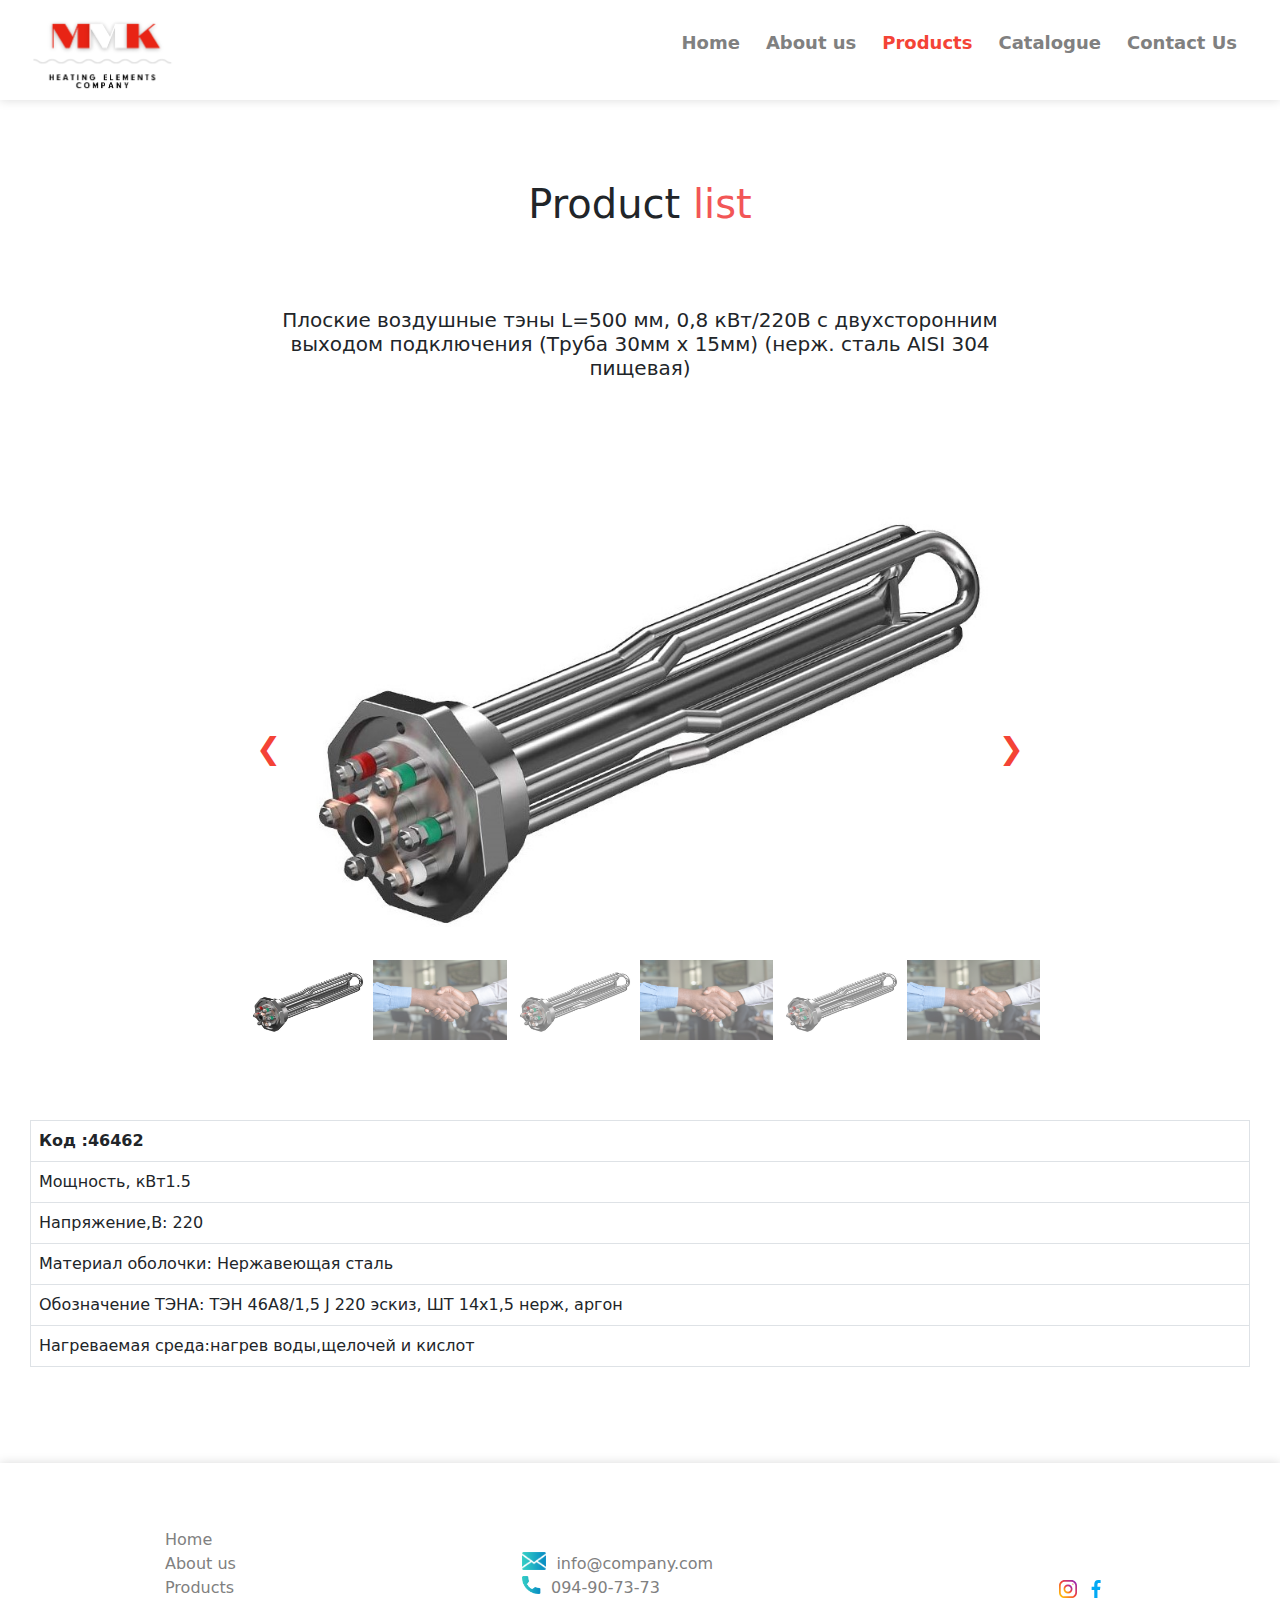
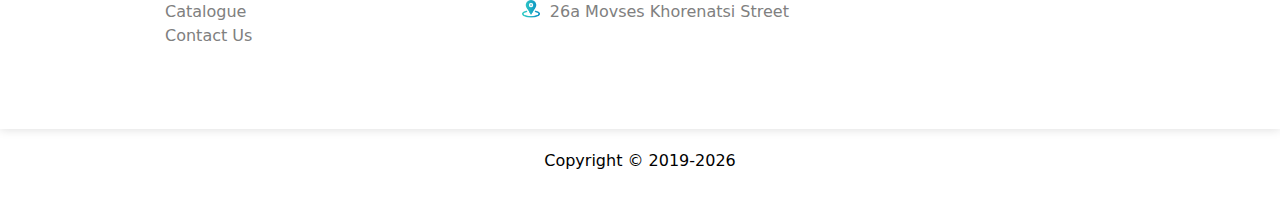
<file: itemes.html>
<!DOCTYPE html>
<html lang="en">
<head>
    <meta charset="UTF-8">
    <meta http-equiv="X-UA-Compatible" content="IE=edge">
    <meta name="viewport" content="width=device-width, initial-scale=1.0">
    <title>MMK Heating Elements Company</title>
    <link rel="shortcut icon" href="image/MMK.png">
    <link rel="stylesheet" href="css/bootstrap.min.css">
    <link rel="stylesheet" href="css/style.css">

</head>
<body>
    


    <header>
       <div class="header">
        <div class="bigContainer">
           <div class="menu">
            <div class="logo">
                <a href="index.html">
                    <img src="image/MMK.png" alt="">
                </a>
            </div>
            <div class="menuList">
                <ul class="navspan ">
                    <li><a href="index.html">Home</a></li>
                    <li><a href="about.html">About us</a></li>
                    <li><a href="product.html" class="activeColor">Products</a></li>
                    <li><a href="catalog.html">Catalogue</a></li>
                    <li><a href="contact.html">Contact Us</a></li>
                   
                </ul>
            </div>
            <a class="menuBar" data-bs-toggle="offcanvas" href="#mobilemenu" role="button" aria-controls="offcanvasExample">
                <img src="image/menu.png" alt="">
               </a>
           </div>     
          

              <div class="offcanvas offcanvas-start" tabindex="-1" id="mobilemenu" aria-labelledby="offcanvasExampleLabel">
                <div class="offcanvas-header">
                
                  <button type="button" class="btn-close text-reset" data-bs-dismiss="offcanvas" aria-label="Close"></button>
                </div>
                <div class="offcanvas-body">
                 
                  <div class="dropdown mt-3">
                    <div class="mobileList">
                        <ul class="navspan ">
                            <li><a href="index.html">Home</a></li>
                            <li><a href="about.html">About us</a></li>
                            <li><a href="product.html">Products</a></li>
                            <li><a href="catalog.html">Catalogue</a></li>
                            <li><a href="contact.html">Contact Us</a></li>
                           
                        </ul>
                    </div>
                  </div>
                </div>
              </div>
        </div>
       </div>


    </header>
    <section>
      <div class="bigContainer">
        <div class="section-heading">
                        
          <h1>Product <em>list</em> </h1>
        
        </div>
      </div>
    </section>
    <section>
      <div class="bigContainer">
        <div class="section-heading">
                        
          <h3>Плоские воздушные тэны L=500 мм, 0,8 кВт/220В с двухсторонним выходом подключения (Труба 30мм х 15мм) (нерж. сталь AISI 304 пищевая)</h3>
        
        </div>
      </div>
      
    </section>
    <section>
      <div class="slid">
          <div class="bigContainer">
              <div class="mySlides  " data-bs-toggle="modal" data-bs-target="#modal1">
                  <img src="image/Elpatron.jpg" alt="image">
              </div>
              <div class="mySlides" data-bs-toggle="modal" data-bs-target="#modal2">
                  <img src="image/deal.jpg" alt="image">
              </div>
              <div class="mySlides" data-bs-toggle="modal" data-bs-target="#modal3">
                  <img src="image/Elpatron.jpg" alt="image">
              </div>
              <div class="mySlides" data-bs-toggle="modal" data-bs-target="#modal4">
                  <img src="image/deal.jpg" alt="image">
              </div>
              <div class="mySlides" data-bs-toggle="modal" data-bs-target="#modal5">
                  <img src="image/Elpatron.jpg" alt="image">
              </div>
              <div class="mySlides" data-bs-toggle="modal" data-bs-target="#modal6">
                  <img src="image/deal.jpg" alt="image">
              </div>
              <div class="prevnext">
                  <a class="prev" onclick="plusSlides(-1)">&#10094;</a>
                  <a class="next" onclick="plusSlides(1)">&#10095;</a>
              </div>
              <!-- Thumbnail images -->
              <div class="row1">
                  <div></div>
                  <div class="column">
                      <img class="demo cursor" src="image/Elpatron.jpg" style="width:100%" onclick="currentSlide(1)" alt="img">
                  </div>
                  <div class="column">
                      <img class="demo cursor" src="image/deal.jpg" style="width:100%" onclick="currentSlide(2)" alt="img">
                  </div>
                  <div class="column">
                      <img class="demo cursor" src="image/Elpatron.jpg" style="width:100%" onclick="currentSlide(3)" alt="img">
                  </div>
                  <div class="column">
                      <img class="demo cursor" src="image/deal.jpg" style="width:100%" onclick="currentSlide(4)" alt="img">
                  </div>
                  <div class="column">
                      <img class="demo cursor" src="image/Elpatron.jpg" style="width:100%" onclick="currentSlide(5)" alt="img">
                  </div>
                  <div class="column">
                      <img class="demo cursor" src="image/deal.jpg" style="width:100%" onclick="currentSlide(6)" alt="img">
                  </div>
              </div>
          </div>
      </div>
  </section>
  <div class="modal fade" id="modal1" tabindex="-1" aria-labelledby="exampleModalLabel" aria-hidden="true">
    <div class="modal-dialog">
      <div class="modal-content">
        <div class="modal-header">
        
          <button type="button" class="btn-close" data-bs-dismiss="modal" aria-label="Close"></button>
        </div>
        <div class="modal-body">
          <img src="image/Elpatron.jpg" alt="image">
        </div>
       
      </div>
    </div>
  </div>
  <div class="modal fade" id="modal2" tabindex="-1" aria-labelledby="exampleModalLabel" aria-hidden="true">
    <div class="modal-dialog">
      <div class="modal-content">
        <div class="modal-header">
        
          <button type="button" class="btn-close" data-bs-dismiss="modal" aria-label="Close"></button>
        </div>
        <div class="modal-body">
          <img src="image/deal.jpg" alt="image">
        </div>
       
      </div>
    </div>
  </div>
  <div class="modal fade" id="modal3" tabindex="-1" aria-labelledby="exampleModalLabel" aria-hidden="true">
    <div class="modal-dialog">
      <div class="modal-content">
        <div class="modal-header">
        
          <button type="button" class="btn-close" data-bs-dismiss="modal" aria-label="Close"></button>
        </div>
        <div class="modal-body">
          <img src="image/Elpatron.jpg" alt="image">
        </div>
       
      </div>
    </div>
  </div>
  <div class="modal fade" id="modal4" tabindex="-1" aria-labelledby="exampleModalLabel" aria-hidden="true">
    <div class="modal-dialog">
      <div class="modal-content">
        <div class="modal-header">
        
          <button type="button" class="btn-close" data-bs-dismiss="modal" aria-label="Close"></button>
        </div>
        <div class="modal-body">
          <img src="image/deal.jpg" alt="image">
        </div>
       
      </div>
    </div>
  </div>
  <div class="modal fade" id="modal5" tabindex="-1" aria-labelledby="exampleModalLabel" aria-hidden="true">
    <div class="modal-dialog">
      <div class="modal-content">
        <div class="modal-header">
        
          <button type="button" class="btn-close" data-bs-dismiss="modal" aria-label="Close"></button>
        </div>
        <div class="modal-body">
          <img src="image/Elpatron.jpg" alt="image">
        </div>
       
      </div>
    </div>
  </div>
  <div class="modal fade" id="modal6" tabindex="-1" aria-labelledby="exampleModalLabel" aria-hidden="true">
    <div class="modal-dialog">
      <div class="modal-content">
        <div class="modal-header">
        
          <button type="button" class="btn-close" data-bs-dismiss="modal" aria-label="Close"></button>
        </div>
        <div class="modal-body">
          <img src="image/deal.jpg" alt="image">
        </div>
       
      </div>
    </div>
  </div>
  <section>
    <div class="bigContainer ">
      <div class="table-responsive">
      <table class="table table-hover table-bordered">
        <thead>
          <tr>
            <th scope="col">Код :46462</th>
      
            
          </tr>
        </thead>
        <tbody>
          <tr>
            
            <td>Мощность, кВт1.5</td>
                       
          </tr>

          <tr>
            <td>Напряжение,В: 220</td>
          </tr>
          <tr>
            <td>Материал оболочки: Нержавеющая сталь</td>
          </tr>
          <tr>
            <td>Обозначение ТЭНА: ТЭН 46А8/1,5 J 220 эскиз, ШТ 14х1,5 нерж, аргон	</td>
          </tr>
          <tr>
            <td>Нагреваемая среда:нагрев воды,щелочей и кислот</td>
          </tr>
        
        </tbody>
      </table>
    </div>
  </div>
  </section>
    <section class="footerBlock">
       
      <div class="bigContainer">
      
          <div class="contact-info">
            <ul>
              <li>
                <ul class="footermenu ">
                  <li><a href="index.html">Home</a></li>
                  <li><a href="about.html">About us</a></li>
                  <li><a href="product.html">Products</a></li>
                  <li><a href="catalog.html">Catalogue</a></li>
                  <li><a href="contact.html">Contact Us</a></li>
                 
              </ul>
              </li>
              <li>
                <div class="icon">
                  <img src="image/contact-icon-01.png" alt="email ">
                  <a href="mailto:">info@company.com</a>
                </div>
                <div class="icon">
                  <img src="image/contact-icon-02.png" alt="phone">
                  <a href="tel:+37494907373"> 094-90-73-73</a>
                </div>
                <div class="icon">
                  <img src="image/contact-icon-03.png" alt="location">
                  <a target="_blank" href="https://goo.gl/maps/XUuBznUYxQssS3ZV9">26a Movses Khorenatsi Street</a>
                </div>
             
                
              </li>
           
              <li>
                <div class="icon">
                  <a href="#">
                  <img src="image/instagram.svg" alt="instagram"></a>
                  <a href="#">
                  <img src="image/facebook.svg" alt="facebook"></a>
                 

                </div>
              </li>
            </ul>
          </div>
        </div>
  </section>
    <footer>
        <div class="footer">
          <p class="copyright">Copyright &copy; 2019-<b class="year"> </b> </p>
        </div>
      </footer>

    <script src="js/bootstrap.min.js"></script>
    <script src="js/script.js"></script>

    <script>
        let slideIndex = 1;
showSlides(slideIndex);

// Next/previous controls
function plusSlides(n) {
  showSlides(slideIndex += n);
}

// Thumbnail image controls
function currentSlide(n) {
  showSlides(slideIndex = n);
}

function showSlides(n) {
  let i;
  let slides = document.getElementsByClassName("mySlides");
  let dots = document.getElementsByClassName("demo");
 
  if (n > slides.length) {slideIndex = 1}
  if (n < 1) {slideIndex = slides.length}
  for (i = 0; i < slides.length; i++) {
    slides[i].style.display = "none";
  }
  for (i = 0; i < dots.length; i++) {
    dots[i].className = dots[i].className.replace(" active", "");
  }
  slides[slideIndex-1].style.display = "flex";
  dots[slideIndex-1].className += " active";
  
}
    </script>
    
</body>
</html>
</file>
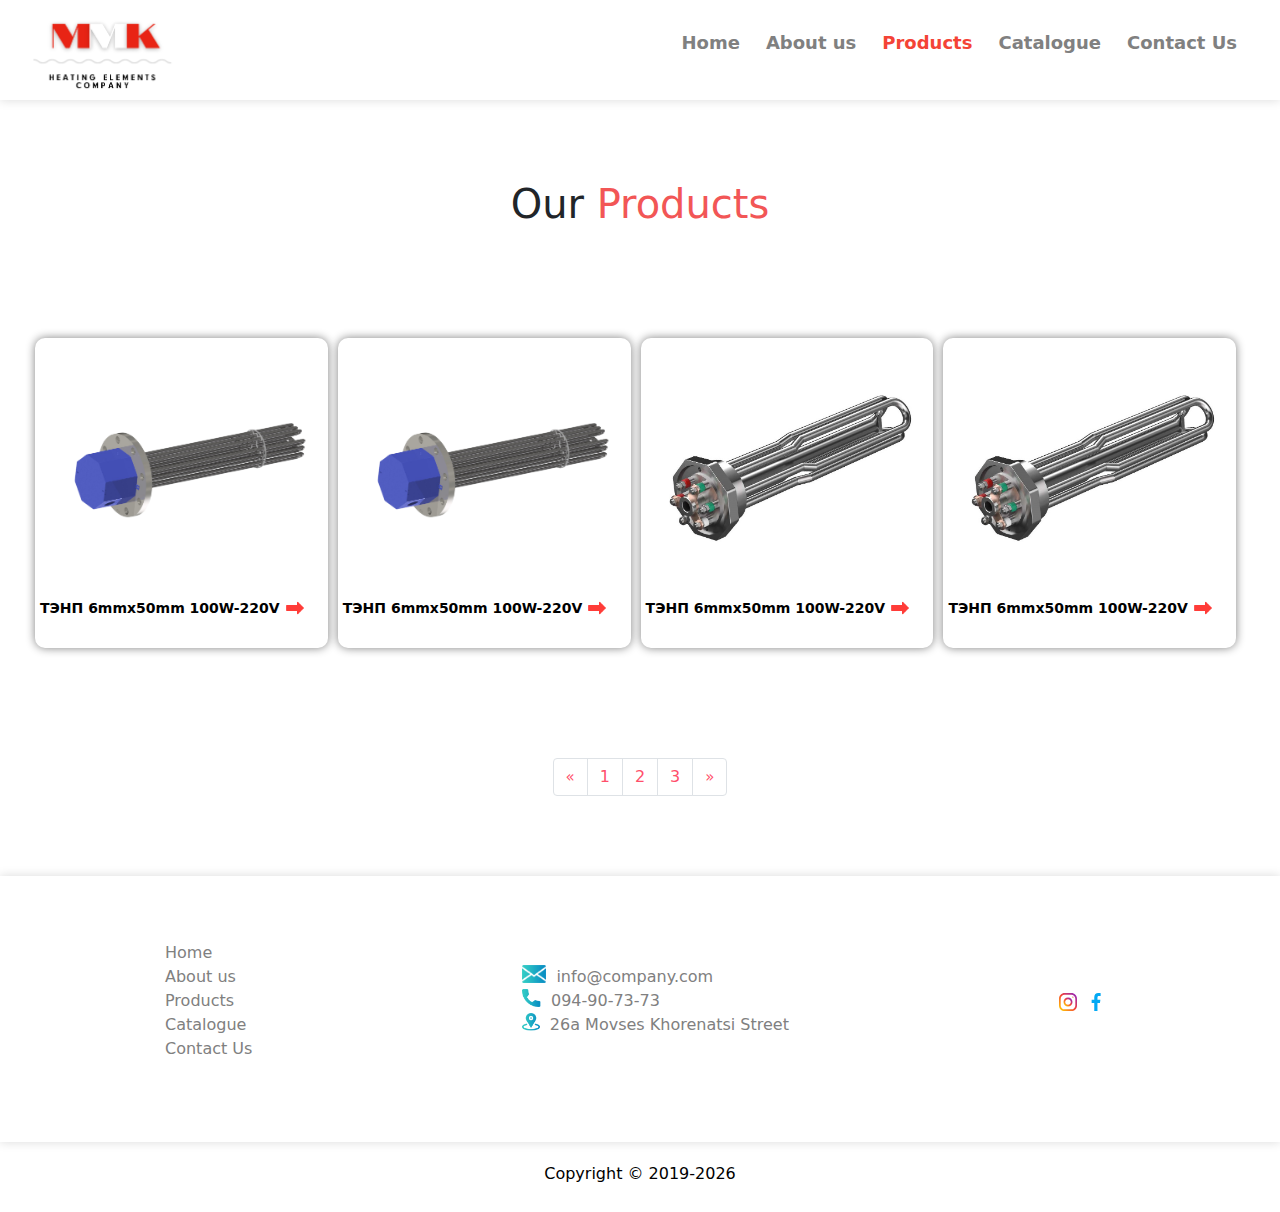
<file: product.html>
<!DOCTYPE html>
<html lang="en">
<head>
    <meta charset="UTF-8">
    <meta http-equiv="X-UA-Compatible" content="IE=edge">
    <meta name="viewport" content="width=device-width, initial-scale=1.0">
    <title>MMK Heating Elements Company</title>
    <link rel="shortcut icon" href="image/MMK.png">
    <link rel="stylesheet" href="css/bootstrap.min.css">
    <link rel="stylesheet" href="css/style.css">

</head>
<body>
    


    <header>
       <div class="header">
        <div class="bigContainer">
           <div class="menu">
            <div class="logo">
                <a href="index.html">
                    <img src="image/MMK.png" alt="">
                </a>
            </div>
            <div class="menuList">
                <ul class="navspan ">
                    <li><a href="index.html">Home</a></li>
                    <li><a href="about.html">About us</a></li>
                    <li><a href="product.html" class="activeColor">Products</a></li>
                    <li><a href="catalog.html">Catalogue</a></li>
                    <li><a href="contact.html">Contact Us</a></li>
                   
                </ul>
            </div>
            <a class="menuBar" data-bs-toggle="offcanvas" href="#mobilemenu" role="button" aria-controls="offcanvasExample">
                <img src="image/menu.png" alt="">
               </a>
           </div>     
          

              <div class="offcanvas offcanvas-start" tabindex="-1" id="mobilemenu" aria-labelledby="offcanvasExampleLabel">
                <div class="offcanvas-header">
                
                  <button type="button" class="btn-close text-reset" data-bs-dismiss="offcanvas" aria-label="Close"></button>
                </div>
                <div class="offcanvas-body">
                 
                  <div class="dropdown mt-3">
                    <div class="mobileList">
                        <ul class="navspan ">
                            <li><a href="index.html">Home</a></li>
                            <li><a href="about.html">About us</a></li>
                            <li><a href="product.html">Products</a></li>
                            <li><a href="catalog.html">Catalogue</a></li>
                            <li><a href="contact.html">Contact Us</a></li>
                           
                        </ul>
                    </div>
                  </div>
                </div>
              </div>
        </div>
       </div>


    </header>
<section>
  <div class="bigContainer">
    <div class="section-heading">
                            
        <h1> Our <em>Products</em> </h1>
      </div>
  </div>
  
</section>
    <section>
      <div class="bigContainer">
          <div class="card_block">
     
                  <div class="card_content">
                    <a href="itemes.html">
                      <div class="card_img">
                          <img src="image/bannerimage.png" alt="aid">
                        
                          
                      </div>
                      <div class="card_text">
                          <p>ТЭНП 6mmx50mm 100W-220V </p>
                           <img src="image/right-arrow.png" alt="image">
                      </div>
                    </a>
                  </div>
            
              
                  <div class="card_content">
                    <a href="itemes.html">
                      <div class="card_img">
                          <img src="image/bannerimage.png" alt="aid">
                          
                      </div>
                      <div class="card_text">
                          <p>ТЭНП 6mmx50mm 100W-220V</p>
                          <img src="image/right-arrow.png" alt="image">
                       
                          </div>  
                        </a>
                  </div>
            
              
                  <div class="card_content">
                    <a href="itemes.html">
                      <div class="card_img">
                          <img src="image/Elpatron.jpg" alt="aid">
                                                  
                      </div>
                      <div class="card_text">
                          <p>ТЭНП 6mmx50mm 100W-220V</p>
                          <img src="image/right-arrow.png" alt="image">
                      </div>
                    </a>
                  </div>
                  <div class="card_content">
                    <a href="itemes.html">
                      <div class="card_img">
                          <img src="image/Elpatron.jpg" alt="aid">
                                                  
                      </div>
                      <div class="card_text">
                          <p>ТЭНП 6mmx50mm 100W-220V</p>
                          <img src="image/right-arrow.png" alt="image">
                      </div>
                    </a>
                  </div>
            
          </div>
      </div>
  </section>

  <section>
    <div class="bigContainer">
   
    <nav aria-label="Page navigation example">
      <ul class="pagination">
        <li class="page-item">
          <a class="page-link" href="#" aria-label="Previous">
            <span aria-hidden="true">&laquo;</span>
          </a>
        </li>
        <li class="page-item"><a class="page-link" href="#">1</a></li>
        <li class="page-item"><a class="page-link" href="#">2</a></li>
        <li class="page-item"><a class="page-link" href="#">3</a></li>
        <li class="page-item">
          <a class="page-link" href="#" aria-label="Next">
            <span aria-hidden="true">&raquo;</span>
          </a>
        </li>
      </ul>
    </nav>
       
  </div>
  </section>

    <section class="footerBlock">
       
      <div class="bigContainer">
      
          <div class="contact-info">
            <ul>
              <li>
                <ul class="footermenu ">
                  <li><a href="index.html">Home</a></li>
                  <li><a href="about.html">About us</a></li>
                  <li><a href="product.html">Products</a></li>
                  <li><a href="catalog.html">Catalogue</a></li>
                  <li><a href="contact.html">Contact Us</a></li>
                 
              </ul>
              </li>
              <li>
                <div class="icon">
                  <img src="image/contact-icon-01.png" alt="email ">
                  <a href="mailto:">info@company.com</a>
                </div>
                <div class="icon">
                  <img src="image/contact-icon-02.png" alt="phone">
                  <a href="tel:+37494907373"> 094-90-73-73</a>
                </div>
                <div class="icon">
                  <img src="image/contact-icon-03.png" alt="location">
                  <a target="_blank" href="https://goo.gl/maps/XUuBznUYxQssS3ZV9">26a Movses Khorenatsi Street</a>
                </div>
             
                
              </li>
           
              <li>
                <div class="icon">
                  <a href="#">
                  <img src="image/instagram.svg" alt="instagram"></a>
                  <a href="#">
                  <img src="image/facebook.svg" alt="facebook"></a>
                 

                </div>
              </li>
            </ul>
          </div>
        </div>
  </section>
    <footer>
        <div class="footer">
          <p class="copyright">Copyright &copy; 2019-<b class="year"> </b> </p>
        </div>
      </footer>

    <script src="js/bootstrap.min.js"></script>
    <script src="js/script.js"></script>
    
</body>
</html>
</file>
<file: css/style.css>
*{
    padding: 0;
    margin: 0;
    box-sizing: border-box;
    list-style-type: none;
}

a{
    text-decoration: none;
}


.offcanvas-header {
    justify-content: flex-end;
}
.bigContainer{
    padding-left: 30px;
    padding-right: 30px;
    max-width: 1400px;
    width: 100%;
    margin: auto;
}


.header {
    box-shadow: 0px 0px 10px rgb(0 0 0 / 15%);
    position: relative;
    z-index: 11;
    background: #fff;
}
.menuBar{
    display: none;
}
.menuBar img{
    width: 30px;
}
.menu{
    display: flex;
    justify-content: space-between;
    align-items: center;
    padding: 5px 0;
    

}
.menu .logo img{
    width: 150px;
    
}
.logonor{
    width: 200px;
    height: 80px;
    margin-top: 10px;
    margin-bottom: 10px;
}
.menuList{
    position: relative;
}
.menuList ul{
    width: 100%;
    display: flex;
    justify-content: space-between;
   
}
.menuList ul li{
    margin: 0 13px;
}
.menuList ul li a{
    font-size: 18px;
    font-weight: 600;
    color: gray;
}
.menuList span.dot{
	width:7px;
	height:7px; 
	position:absolute; 
	left: 0; 
	bottom: 10px; 
	transform: translateY( 50% ); 
	background-color:  #f25656; 
	border-radius: 50%; 
	-webkit-transition:all .3s cubic-bezier(0.68, -0.55, 0.265, 1.55); 
	-o-transition:all .3s cubic-bezier(0.68, -0.55, 0.265, 1.55); 
	transition:all .3s cubic-bezier(0.68, -0.55, 0.265, 1.55); 
	opacity:0;}
 ul li:hover a {
        color: #f25656;
    
    }
    .bannerimg img{
        position: absolute;
        top: 200px;
        left: 120px;
       width: 50%;
       opacity: 0.3;

    }
    .bannertext   {
           width: 40%;
	height: 500px;
	display: flex;
	justify-content: center;
	align-items: center;
  flex-direction: column;
	z-index: 10;
    
    }
    .bannertext::after{
        content: '';
        width: 70%;
        height: 600px;
        position: absolute;
        right: 0;
        top: 0;
        /* background-image: linear-gradient(120deg, #000, #2c3e50, #bdc3c7); */
        background-image: linear-gradient(120deg, #f44343, #e95555, #1f0202);
        background-repeat: no-repeat;
        clip-path: polygon(0 0%, 100% 0%, 100% 99%, 100% 98%);
    }
    .bannertext  h1{
        position: relative;
        font-size: 40px;
        line-height: 1.5;
      font-weight: 800;
        background: linear-gradient(320deg, rgb(13, 110, 253) 0%, #f44336 100%);
        -webkit-background-clip: text;
        -webkit-text-fill-color: transparent;
            z-index: 10;
    
    }
    


.footerBlock{
    box-shadow: 0px 0px 10px rgb(0 0 0 / 15%);
    padding: 25px 0;
    margin-top: 5rem;
}
.contact-info ul{
    display: flex;
    justify-content: space-around;
    align-items: center;
    
    padding: 20px 0;
}
.footermenu{
    display: flex;
    flex-direction: column;
    align-items: flex-start!important;
    text-align: left;
}
.contact-info ul li{
    display: flex;
    flex-direction: column;
}
.contact-info ul li a{
    color: gray ;
}
.contact-info ul li .icon img {
    max-width: 24px;
    height: 18px;
    margin-right: 10px;
  }
.icon{
    display: flex;
}
.copyright{
    padding: 10px;
    margin-top: 10px;
    color: #000;
    text-align: center;
    }
    .copyright b{
        font-weight: normal;
    }

    /* ------ 
    about
    ------ */
    .about{
        margin-top: 2rem;
        position: relative;
        display: flex;
        justify-content: center;
        align-items: center;
    }
.about img{
    width: 100%;
    height: 400px;
    object-fit: cover;

}
.aboutText{
    position: absolute;
    padding: 20px;
    background: rgba(0,0,0,.5);

}
.aboutText h1{
    color: #fff;
    text-align: center;
    font: 22px;
}
.commitment{
    display: flex;
    justify-content: space-between;
    align-items: center;
    margin: 5rem 0;
}
.committext{
    max-width: 500px;
    width: 100%;
    color: #495767;
    text-align: center;
  
}
.commitimage img{
    max-width: 600px;
    width: 100%;
    padding-left: 15px;
}
.cont{
    margin: 5rem 0;
}
 .features-content {
  
    position: relative;
    background-color: #fff;
    border-radius: 50px;
    z-index: 2;
    box-shadow: 0px 0px 15px rgba(0,0,0,0.1);
  }
.features-item h4 {
  
    margin-top: 30px;
    font-size: 20px;
    line-height: 30px;
    font-weight: 700;
    color: #2a2a2a;
    position: relative;
    transition: all 0.5s;
  }
  
  .features-item .line-dec {
    width: 20%;
    height: 2px;
    background-color: #f25656;
    margin: 20px auto;
    transition: all 0.5s;
  }
  
  .features-item p {
    position: relative;
    margin-top: 0px;
    transition: all 0.5s;
  }
  .features-item {
    text-align: center;
    padding: 30px;
    border-radius: 50px;
    
    transition: background-color .5s;
    -webkit-transition: background-color .5s;
    -o-transition: background-color .5s;
    -moz-transition: background-color .5s;
     
  }
  
  .features-item:hover {
    
    
    transition: all 0.5s linear;
    background-image: linear-gradient(50deg, #000, #2c3e50, #bdc3c7);
    background-repeat: no-repeat;
    clip-path: circle(100%);
        -webkit-clip-path: circle(100%);
  }
.features-item:hover h4 {
    color: #fff;
  }
  
  .features-item:hover p {
    color: #fff;
  }
  
 /* 
---------------------------------------------
contact
--------------------------------------------- 
*/


 .section-heading {
    text-align: center;
    margin: 5rem auto;
    font-size: 25px;
  }
  .section-heading h3{
    max-width: 800px;
    width: 100%;
    margin: auto;
    text-align: center;
    font-size: 20px;
  }
  .section-heading p{
   
    text-align: left;
    font-size: 16px;
  }
  .section-heading p span{
    font-weight: bold;
  }
  h1 em,
  h2 em {
   
    font-style: normal;
    color: #f25656; }


  form#contact {
    position: relative;
    background-color: #fff;
    padding: 30px;
    border-radius: 50px;
    text-align: center;
  }
  
  form#contact input , form#contact textarea {
    width: 100%;
    height: 46px;
    border-radius: 5px;
    background-color: transparent;
    border: 2px solid #8d8a8a;
    outline: none;
    font-size: 15px;
    font-weight: 300;
    color: #2a2a2a;
    padding: 0px 20px;
    margin-bottom: 20px;
  }
  form#contact textarea{
    height: 92px;
  }
  form#contact input::placeholder,
  form#contact textarea::placeholder {
    color: #aaa;
  }
  .contactHeading h1{
    font-size: 18px;
    color: #2a2a2a;
    text-align: left;
  }
  .contactHeading p{
    text-align: left;
  }
  .contactHeading em{
    font-style: normal;
    color: #FF4F6B;
  }
  .main_btn{
    margin: 20px auto;
}

.main_btn button{
    position: relative;
    width: 150px;
    height: 50px;  
    font-family: armfont;
    line-height: 50px;
    text-transform: uppercase;
    text-align: center; 
    color: #000;
    background: #fff;
    font-size: 18px;
    text-decoration: none;
    -webkit-transition: 0.5s;
    -o-transition: 0.5s;
    transition: 0.5s;
    border: 2px solid #f25656;
    border-radius: 8px;
}

.main_btn button:hover{
    color: #fff;
    background: #f25656 url(../image/btn.png);
    background-size: 180px;
    -webkit-transition-delay: 0.8s;
         -o-transition-delay: 0.8s;
            transition-delay: 0.8s;
    -webkit-animation: anim 0.8s steps(8) forwards;
            animation: anim 0.8s steps(8) forwards;

} 
@-webkit-keyframes anim{
  0%{
    background-position-y: 0;
  }
  100%{
    background-position-y: -480px;
  }
} 
@keyframes anim{
  0%{
    background-position-y: 0;
  }
  100%{
    background-position-y: -480px;
  }
}

.service_block{
    display: -webkit-box;
    display: -ms-flexbox;
    display: flex;
    -ms-flex-wrap: wrap;
        flex-wrap: wrap;
    padding-top: 2.5rem ;
    padding-bottom: 2.5rem ;
    margin-top: 2.5rem;
}
.service_card{
   margin: 10px 5px;
   position: relative;
   -webkit-box-flex: 0;
       -ms-flex: 0 1 24.1%;
           flex: 0 1 24.1%;
   border: 2px solid transparent;
   border-radius: 4px;
}
.service_card p{
   font-weight: 500;

    padding: 10px;
}
.service_img{
    position: relative;
    max-width: 410px;
     width: 100%;  
     height: 230px;
     overflow: hidden;
     border-radius: 10px;
}

.service_img img{
     
     width: 100%;
     height: 230px;
     border-radius: 10px;
     position: absolute;
     top: 50%;
     left: 50%;
     -webkit-transform: translate(-50%,-50%);
         -ms-transform: translate(-50%,-50%);
             transform: translate(-50%,-50%);
     -o-object-fit: cover;
        object-fit: cover;
     
}
.service_content{
    position: absolute;
    left: 0;
    top: 0;
    z-index: 10;
    background: rgba(0,0,0,.5);
    display: -webkit-box;
    display: -ms-flexbox;
    display: flex;
    -webkit-box-pack: center;
        -ms-flex-pack: center;
            justify-content: center;
    -webkit-box-align: center;
        -ms-flex-align: center;
            align-items: center;
    opacity: 0;
    max-width: 410px;
    width: 100%;
    height: 230px;
    border-radius: 10px;
    -webkit-transition: all 0.4s ease-in-out;
    -o-transition: all 0.4s ease-in-out;
    transition: all 0.4s ease-in-out;
    
}
.service_content p{
    
    color: #FF4F6B;
    font-size: 22px;
   
}

.service_card:hover .service_content {
    opacity: 1;
    box-shadow: 0 0 5px #000;
}

.slid{
   
  
    padding-bottom: 80px;
    position: relative;
}
.mySlides {
    position: relative;
    width: 100%;
  display: none;
   margin: auto;
   -webkit-box-pack: center;
       -ms-flex-pack: center;
           justify-content: center;


}
.mySlides img{
    max-width: 800px;
    width: 100%;
    height: 500px;
    object-fit: cover;
    cursor: pointer;

   
}

.cursor {
  cursor: pointer;
}
.prevnext{
    width: 100%;   
    max-width: 800px;  
    position: relative;
    top: 0;
    left: 0;
    margin: auto;
}

.prev,
.next {
  cursor: pointer;
  position: absolute;
  top: -250px;
  width: auto;
  padding: 16px; 
  color: #f44336 ;
  font-weight: bold;
  font-size: 30px;
  border-radius: 0 3px 3px 0;
  -webkit-user-select: none;
     -moz-user-select: none;
      -ms-user-select: none;
          user-select: none;
 
}
.next {
  right: 0px;
  border-radius: 3px 0 0 3px;
}


.prev:hover,
.next:hover {
 color: rgba(205, 0, 0, 0.5);
}

.row1{
    margin: auto;
    max-width: 800px;
    width: 100%;
   display: -webkit-box;
   display: -ms-flexbox;
   display: flex;
   -webkit-box-pack: center;
       -ms-flex-pack: center;
           justify-content: center;
   -webkit-box-align: center;
       -ms-flex-align: center;
           align-items: center; 
}

.column {

  width: 16.66%;
}
.column img{
    max-width: 150px;
    height: 80px;
    transition: 0.5s;
}
.demo {
  opacity: 0.6;
}

.active,
.demo:hover {
  opacity: 1;
}

.card_block{
    margin-top: 5rem;
    display: -webkit-box;
    display: -ms-flexbox;
    display: flex;
    -webkit-box-pack:start;
    -ms-flex-pack:start;
            justify-content: flex-start;
    -webkit-box-align: center;
        -ms-flex-align: center;
            align-items: center;
    -ms-flex-wrap: wrap;
        flex-wrap: wrap;    
}

.card_content {
    position: relative;
    -webkit-box-flex: 0;
        -ms-flex: 0 1 24%;
            flex: 0 1 24%;
    overflow: hidden;
    -webkit-box-shadow: 0 0 10px grey;
            box-shadow: 0 0 10px grey;
    margin: 30px 5px;
    border-radius: 10px;
    cursor: pointer;

}
.catalog_content {
    position: relative;
    -webkit-box-flex: 0;
        -ms-flex: 0 1 24%;
            flex: 0 1 24%;
    overflow: hidden;
    margin: 30px 5px;
    border-radius: 10px;
    cursor: pointer;

}
.card_img , .catalog_img{
    position: relative;
    width: 100%;
    height: 250px;

}
.card_img img , .catalog_img img{
    position: absolute;
    top: 0;
    left: 0;
     object-fit: contain;
    width: 100%;
    height: 250px;

}

.catalog_text{
    height: 100px;
    display: flex;
    justify-content: center;
    flex-direction: column;
    align-items: center;
    margin-bottom: 10px;
}
.catalog_text p {
    font-size: 14px; 
     padding: 10px 5px 5px;
     margin-bottom: 0;
     font-weight: 600;
     color: #000;
    
 }
.card_text {
    height: 60px;
    display: flex;
    
}
.card_text img{
    width: 20px;
    height: 20px;
    margin-top: 10px;

}
.card_text p {
   font-size: 14px; 
    padding: 10px 5px 5px;
    margin-bottom: 0;
    font-weight: 600;
    color: #000;
   
}

.pagination{
    justify-content: center;
    margin-top: 5rem;
}
.page-link {
    color: #FF4F6B;
    font-weight: 500;
}

.page-link span{
    font-size: 15px;
}

.iframe {
    display: flex;
    justify-content: center;
}
.iframe iframe{
    max-width: 700px;
    width: 100%;
    height: 450px;
}
.modal{
    top: 10%;
}
.modal-body{
    display: -webkit-box;
    display: -ms-flexbox;
    display: flex;
    -webkit-box-pack: center;
        -ms-flex-pack: center;
            justify-content: center;
    -webkit-box-align: center;
        -ms-flex-align: center;
            align-items: center;
}
.modal-body img{
    max-width: 300px;
    width: 100%;
}
.activeColor{
    color: #f44336 !important;
}

@media(max-width: 1180px) {
    .service_card{
   
        -webkit-box-flex: 0;   
            -ms-flex: 0 1 32.1%;
                flex: 0 1 32.1%;
     
     }
     .card_content{
        -webkit-box-flex: 0;
            -ms-flex: 0 1 32%;
                flex: 0 1 32%;
    }
    .catalog_content{
        -webkit-box-flex: 0;
        -ms-flex: 0 1 32%;
            flex: 0 1 32%;
    }
}
@media(max-width: 992px) {
    .service_card{
   
        -webkit-box-flex: 0;   
            -ms-flex: 0 1 31.3%;
                flex: 0 1 31.3%;
     
     }
     .card_content{
        -webkit-box-flex: 0;
            -ms-flex: 0 1 31.8%;
                flex: 0 1 31.8%;
    }
    .catalog_content{
        -webkit-box-flex: 0;
            -ms-flex: 0 1 31.8%;
                flex: 0 1 31.8%;
    }
}
@media(max-width: 768px) {
    .menuList{
        display: none;
    }
    .menuBar{
        display: block;
    }
    .mobileList ul li{
         margin: 6px 0;
    }
    .mobileList ul li a{
        font-size: 20px;
    font-weight: 600;
    color: gray;
   
    }
    .mobileList ul li:hover a {
        color: #f25656;
    
    } 
    .bannertext{
        width: 60%;
    }
    .commitment{
        flex-direction: column;
    }
    form#contact {
        padding: 15px ;
      }
    
      .service_card{
   
        -webkit-box-flex: 0; 
            -ms-flex: 0 1 48%;
                flex: 0 1 48%;
     
     }
     .service_img{
         height: 200px;
     }
     .service_content{
        height: 200px;
     }
     .service_img img{
         height: 200px;
     }
     .card_content{
        -webkit-box-flex: 0;
            -ms-flex: 0 1 48%;
                flex: 0 1 48%;
    }
    .catalog_content{
        -webkit-box-flex: 0;
            -ms-flex: 0 1 48%;
                flex: 0 1 48%;
    }
    
}   

@media(max-width: 576px){
    .bigContainer{
        padding-left: 15px;
        padding-right: 15px;
        
    }
    .bannertext{
        width: 80%;
        height: 400px;
    }
    .bannertext h1{
       font-size: 30px;
    }
    .bannertext::after {
        content: '';
        height: 400px;
    }

    .bannerimg img {
        left: 15px;
        top: 250px;
        width: 80%;
    }
    .contact-info ul{
        flex-direction: column;
        align-items: flex-start;
    }
    .contact-info ul li{
        margin-top: 10px;
    }
    .service_card{
        display: -webkit-box;
        display: -ms-flexbox;
        display: flex;
       -webkit-box-flex: 0;
           -ms-flex: 0 1 100%;
               flex: 0 1 100%;
              flex-direction: column;
              align-items: center;
       -webkit-box-pack: center;
           -ms-flex-pack: center;
               justify-content: center;
        
    }
    
  
    .mySlides img{
        height: 300px;
    }
    .prev,.next{
        top: -180px;
    }
    .column img{
        height: 50px;
    }
    .card_content{
        -webkit-box-flex: 0;
            -ms-flex: 0 1 99%;
                flex: 0 1 99%;
    }
    .catalog_content{
        -webkit-box-flex: 0;
        -ms-flex: 0 1 99%;
            flex: 0 1 99%;
    }
    
}

@media(max-width: 450px){
    .mySlides img{
      height: 240px;
  }
  .prev,.next{
      top: -150px;
  }
  .column img{
      height: 40px;
  } 
  }
</file>
